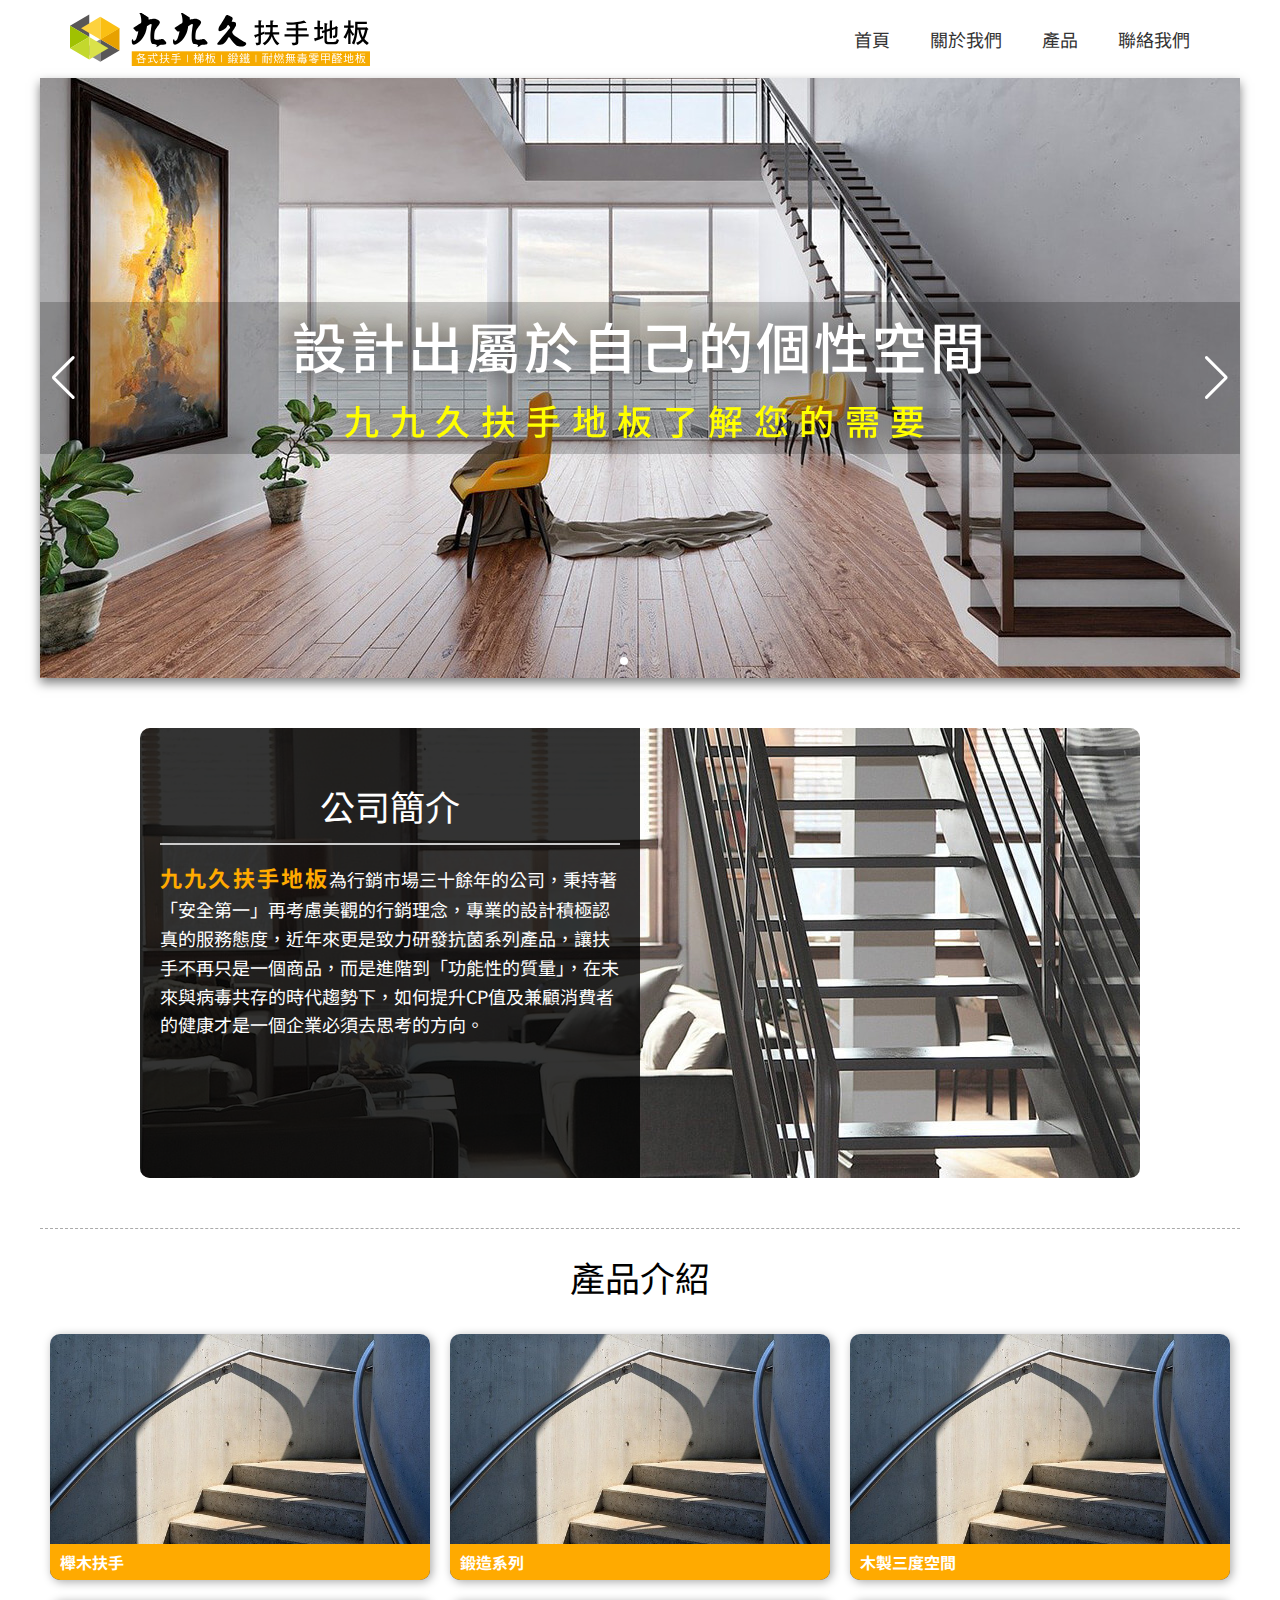
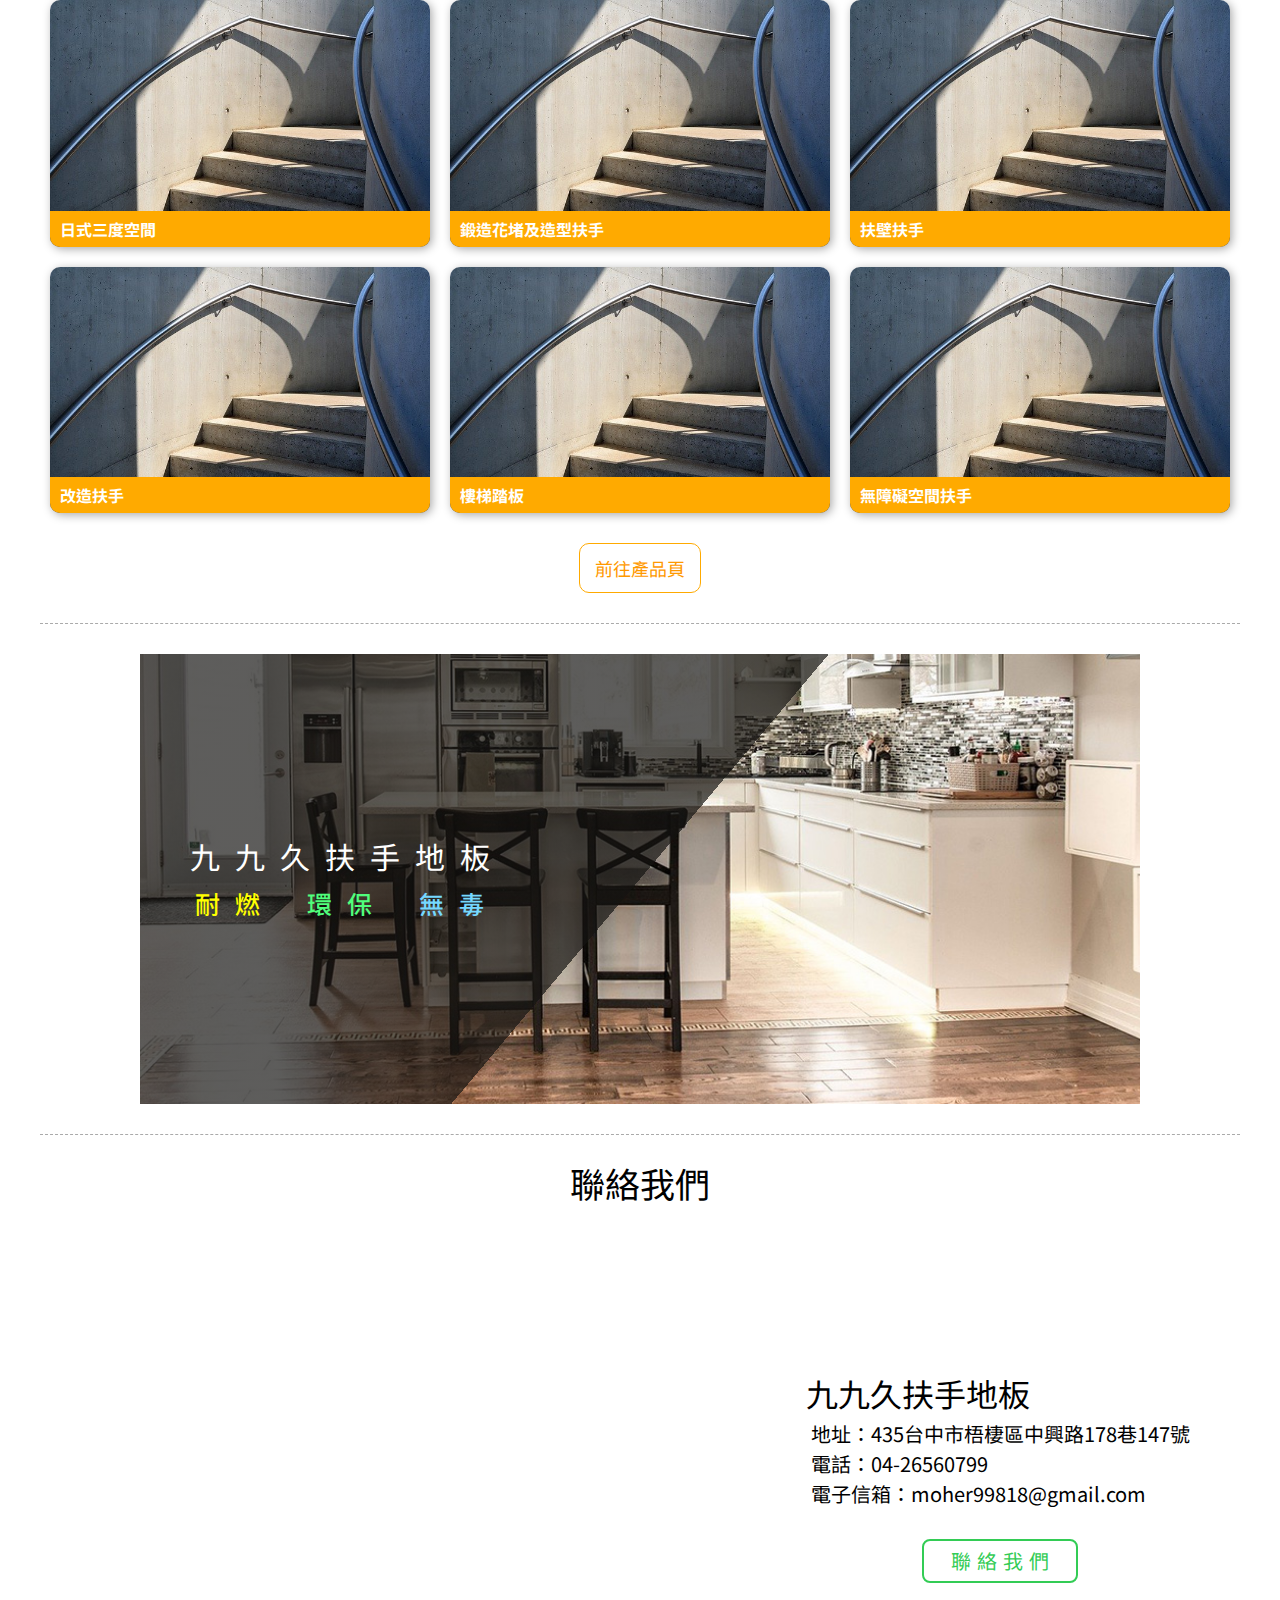
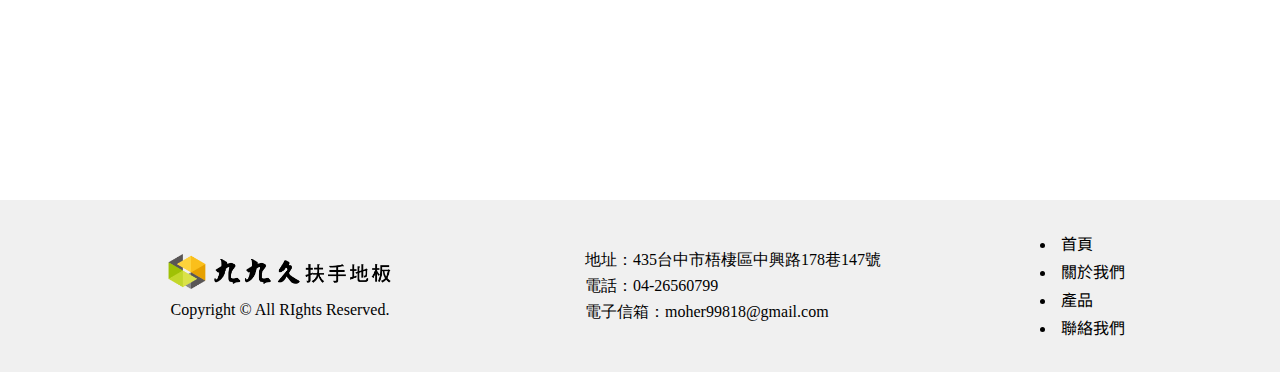
<file: index.html>
<!DOCTYPE html>
<html lang="en">

<head>
    <meta charset="UTF-8">
    <meta http-equiv="X-UA-Compatible" content="IE=edge">
    <!-- ---------------------------------- -->
    <link rel="shortcut icon" href="images/svg-short icon.svg">
    <meta name="description" content="九九久扶手地板為行銷市場三十餘年的公司，秉持著「安全第一」再考慮美觀的行銷理念，專業的設計積極認真的服務態度，近年來更是致力研發抗菌系列產品，讓扶手不再只是一個商品，而是進階到「功能性的質量」，在未來與病毒共存的時代趨勢下，如何提升CP值及兼顧消費者的健康才是一個企業必須去思考的方向。" >
    <meta name="keywords" content="九九久扶手地板, 扶手, 梯板, 鍛鐵" >
    <meta name="author" content="九九久扶手地板｜扶手｜梯板｜鍛鐵<">
    <meta property="og:title" content="九九久扶手地板 ｜梯板｜鍛鐵｜耐燃無毒零甲醛地板" >
    <meta property="og:description" content="九九久扶手地板為行銷市場三十餘年的公司，秉持著「安全第一」再考慮美觀的行銷理念，專業的設計積極認真的服務態度，近年來更是致力研發抗菌系列產品，讓扶手不再只是一個商品，而是進階到「功能性的質量」，在未來與病毒共存的時代趨勢下，如何提升CP值及兼顧消費者的健康才是一個企業必須去思考的方向。">
    <meta property="og:type" content="website" >
    <!-- <meta property="og:url" content="" > 網站的網址 -->
    <meta property="og:image" content="images/og-img.jpg" >
    <!-- ---------------------------------- -->
    <meta name="viewport" content="width=device-width, initial-scale=1.0">
    <title>九九久扶手地板｜扶手｜梯板｜鍛鐵</title>
    <style>@import url('https://fonts.googleapis.com/css2?family=Noto+Sans+TC:wght@100;300;400;500;700;900&display=swap');</style>
    <link rel="stylesheet" href="css/swiper-bundle.css">
    <link rel="stylesheet" href="css/style.css">
</head>

<body>
    <div class="container">
        <!-- -----------header↓-------------------------- -->
        <header>
            <h1><a href="index.html">九九久扶手地板</a></h1>
            <ul class="menu">
                <li><a href="index.html">首頁</a></li>
                <li><a href="about.html">關於我們</a></li>
                <li><a href="product01.html">產品</a></li>
                <li><a href="contact.html">聯絡我們</a></li>
            </ul>
        </header>
        <!-- -----------.banner↓-------------------------- -->
        <div class="banner">
            <!-- Slider main container -->
            <div class="swiper">
                <div class="swiper-title">
                    <h3>設計出屬於自己的個性空間<br><span>九九久扶手地板了解您的需要</span></h3>
                </div>
                <!-- Additional required wrapper -->
                <div class="swiper-wrapper">
                    <!-- Slides -->
                    <div class="swiper-slide">
                        <img src="images/banner01.jpg" alt="九九久扶手">    
                    </div>
                    <div class="swiper-slide">
                        <img src="images/banner02.jpg" alt="九九久扶手">    
                    </div>
                    <div class="swiper-slide">
                        <img src="images/banner03.jpg" alt="九九久扶手">    
                    </div>
                </div>
                <!-- If we need pagination -->
                <div class="swiper-pagination"></div>

                <!-- If we need navigation buttons -->
                <div class="swiper-button-prev"></div>
                <div class="swiper-button-next"></div>
            </div>

            <!-- <img src="images/demo banner01.jpg" alt="九九久扶手"> -->
        </div>
        <!-- -----------.about↓-------------------------- -->
        <div class="about">
            <div class="about-info">
                <img src="images/about1000x450.jpg" alt="">
                <div class="about-text">
                    <h2>公司簡介</h2>
                    <p><span>九九久扶手地板</span>為行銷市場三十餘年的公司，秉持著「安全第一」再考慮美觀的行銷理念，專業的設計積極認真的服務態度，近年來更是致力研發抗菌系列產品，讓扶手不再只是一個商品，而是進階到「功能性的質量」，在未來與病毒共存的時代趨勢下，如何提升CP值及兼顧消費者的健康才是一個企業必須去思考的方向。
                    </p>
                </div>
            </div>
        </div>
        <!-- -----------.product↓-------------------------- -->
        <div class="product">
            <h2>產品介紹</h2>
            
            <div class="product-item">
                <ul>
                    <li>
                        <a href="product01.html">
                            <img src="images/demo pic01.jpg" alt="">
                        </a>
                        <h4>櫸木扶手</h4>
                    </li>
                    <li>
                        <a href="product02.html">
                            <img src="images/demo pic01.jpg" alt="">
                        </a>
                        <h4>鍛造系列</h4>
                    </li>
                    <li>
                        <a href="product03.html">
                            <img src="images/demo pic01.jpg" alt="">
                        </a>
                        <h4>木製三度空間</h4>
                    </li>
                    <li>
                        <a href="product04.html">
                            <img src="images/demo pic01.jpg" alt="">
                        </a>
                        <h4>日式三度空間</h4>
                    </li>
                    <li>
                        <a href="product05.html">
                            <img src="images/demo pic01.jpg" alt="">
                        </a>
                        <h4>鍛造花堵及造型扶手</h4>
                    </li>
                    <li>
                        <a href="product06.html">
                            <img src="images/demo pic01.jpg" alt="">
                        </a>
                        <h4>扶壁扶手</h4>
                    </li>
                    <li>
                        <a href="product07.html">
                            <img src="images/demo pic01.jpg" alt="">
                        </a>
                        <h4>改造扶手</h4>
                    </li>
                    <li>
                        <a href="product08.html">
                            <img src="images/demo pic01.jpg" alt="">
                        </a>
                        <h4>樓梯踏板</h4>
                    </li>
                    <li>
                        <a href="product09.html">
                            <img src="images/demo pic01.jpg" alt="">
                        </a>
                        <h4>無障礙空間扶手</h4>
                    </li>
                </ul>
                <a href="product01.html" class="productBtn">前往產品頁</a>
            </div>
        </div>
        <!-- -----------.middle-banner↓------------------------ -->
        <div class="middle-banner" onclick="window.location='product01.html'">
            <h3>
                九九久扶手地板<br>
                <span class="c1">耐燃</span>
                <span class="c2">環保</span>
                <span class="c3">無毒</span>
            </h3>
        </div>
        <!-- -----------.contact↓------------------------ -->
        <div class="contact">
            <h2>聯絡我們</h2>
            <div class="contact-info">
                <iframe
                    src="https://www.google.com/maps/embed?pb=!1m14!1m8!1m3!1d14550.255468644495!2d120.5352073!3d24.2570282!3m2!1i1024!2i768!4f13.1!3m3!1m2!1s0x0%3A0xf254bf5e56f70747!2z5Lmd5Lmd5LmF5om25omL5Zyw5p2_!5e0!3m2!1szh-TW!2stw!4v1645671958781!5m2!1szh-TW!2stw"
                    style="border:0;" allowfullscreen="" loading="lazy"></iframe>

                <div class="text">
                    <h3>九九久扶手地板</h3>
                    <p>地址：435台中市梧棲區中興路178巷147號</p>
                    <p>電話：04-26560799</p>
                    <p>電子信箱：moher99818@gmail.com </p>
                    <a href="contact.html">聯絡我們</a>
                </div>
            </div>
        </div>
    </div>
    <!-- -----------.footer↓------------------------ -->
    <div class="footer">
        <!-- <p>&copy 2022 九九久扶手地板</p> -->
        <div class="wrap">
            <ul>
                <li><a href="index.html"><img src="images/footer-logo.png" alt=""></a></li>
                <li>Copyright © All RIghts Reserved.</li>
            </ul>
            <ul>
                <li>地址：435台中市梧棲區中興路178巷147號</li>
                <li>電話：04-26560799</li>
                <li>電子信箱：moher99818@gmail.com</li>
            </ul>
            <ul>
                <li><a href="index.html">首頁</a></li>
                <li><a href="about.html">關於我們</a></li>
                <li><a href="product01.html">產品</a></li>
                <li><a href="contact.html">聯絡我們</a></li>
            </ul>
        </div>
        
    </div>

    <!-- -----------js↓------------------------ -->
    <script src="js/jquery-3.6.0.min.js"></script>
    <script src="js/swiper-bundle.min.js"></script>
    <script src="js/all.js"></script>
</body>

</html>
</file>
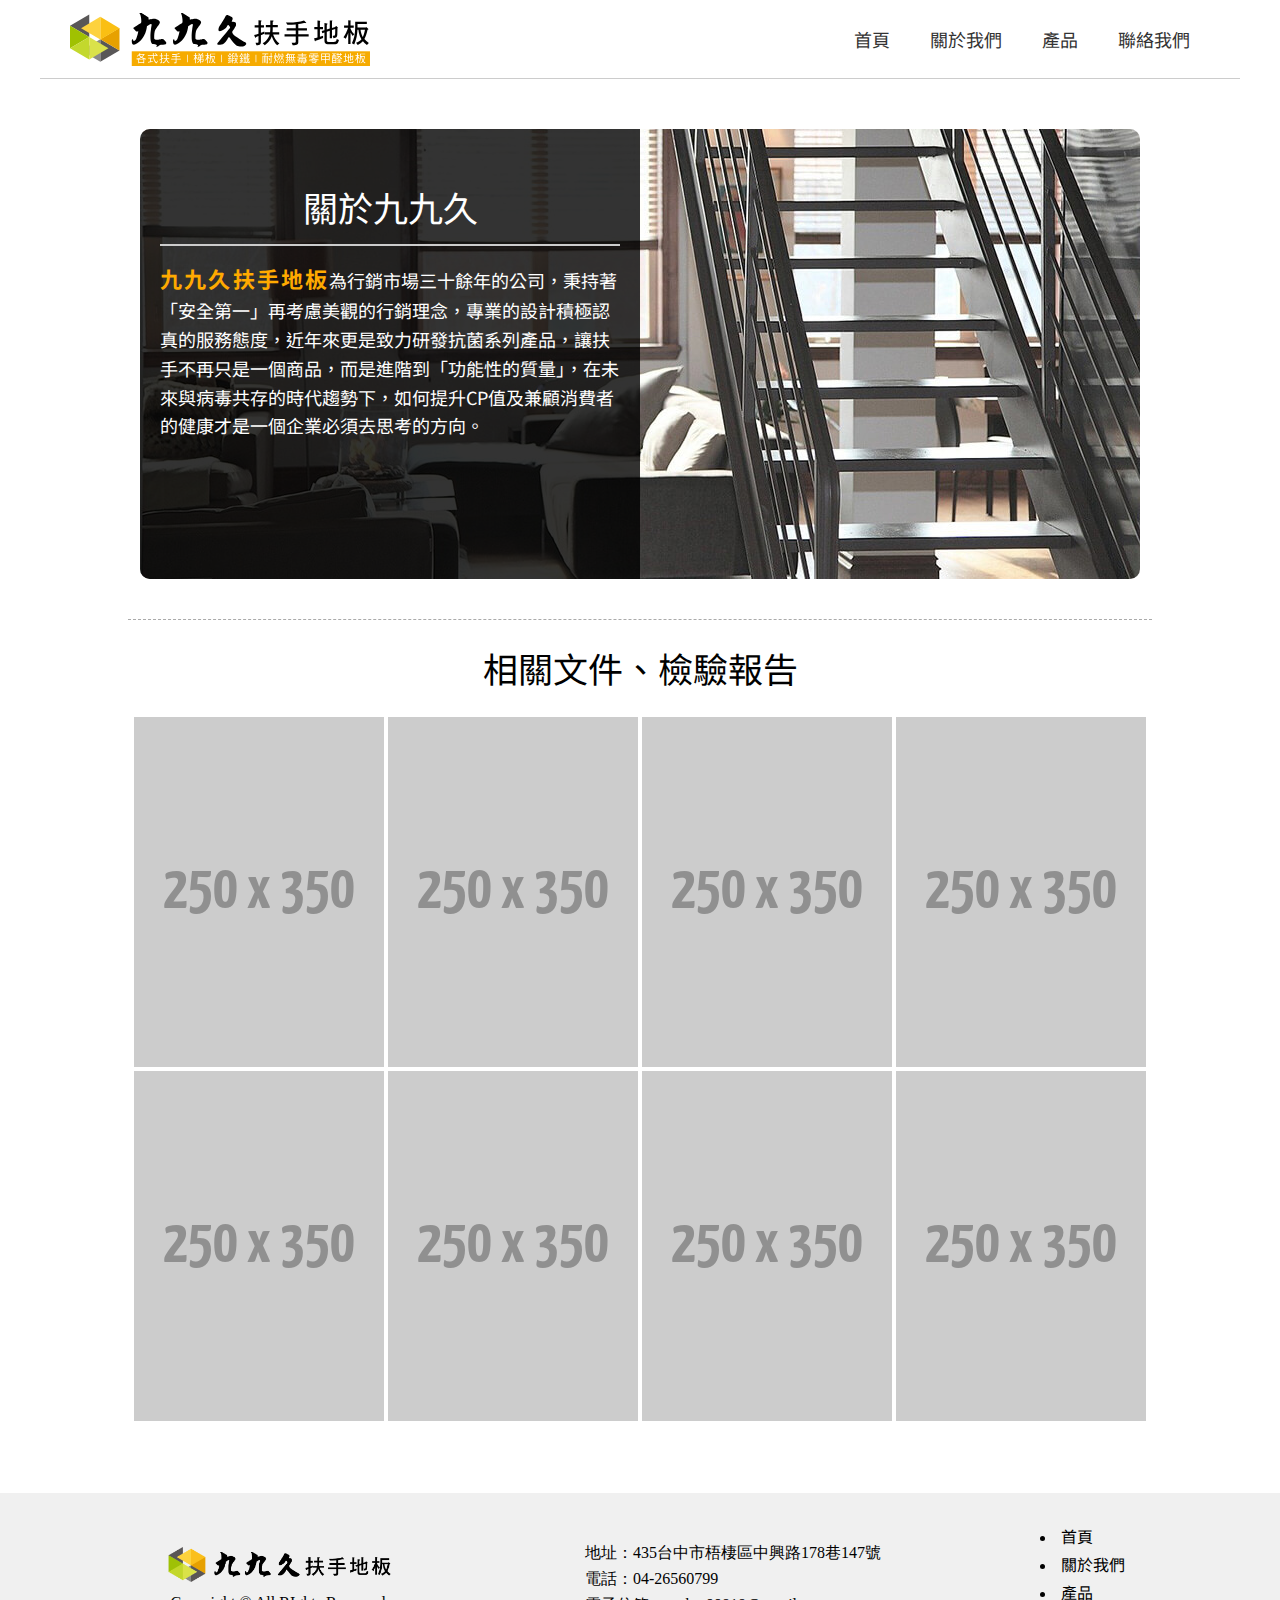
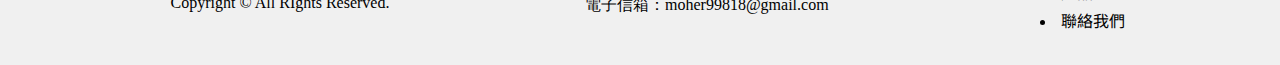
<file: about.html>
<!DOCTYPE html>
<html lang="en">

<head>
    <meta charset="UTF-8">
    <meta http-equiv="X-UA-Compatible" content="IE=edge">
    <!-- ---------------------------------- -->
    <link rel="shortcut icon" href="images/svg-short icon.svg">
    <meta name="description"
        content="九九久扶手地板為行銷市場三十餘年的公司，秉持著「安全第一」再考慮美觀的行銷理念，專業的設計積極認真的服務態度，近年來更是致力研發抗菌系列產品，讓扶手不再只是一個商品，而是進階到「功能性的質量」，在未來與病毒共存的時代趨勢下，如何提升CP值及兼顧消費者的健康才是一個企業必須去思考的方向。">
    <meta name="keywords" content="九九久扶手地板, 扶手, 梯板, 鍛鐵">
    <meta name="author" content="九九久扶手地板｜扶手｜梯板｜鍛鐵<">
    <meta property="og:title" content="九九久扶手地板 ｜梯板｜鍛鐵｜耐燃無毒零甲醛地板">
    <meta property="og:description"
        content="九九久扶手地板為行銷市場三十餘年的公司，秉持著「安全第一」再考慮美觀的行銷理念，專業的設計積極認真的服務態度，近年來更是致力研發抗菌系列產品，讓扶手不再只是一個商品，而是進階到「功能性的質量」，在未來與病毒共存的時代趨勢下，如何提升CP值及兼顧消費者的健康才是一個企業必須去思考的方向。">
    <meta property="og:type" content="website">
    <!-- <meta property="og:url" content="" > 網站的網址 -->
    <meta property="og:image" content="images/og-img.jpg">
    <!-- ---------------------------------- -->
    <meta name="viewport" content="width=device-width, initial-scale=1.0">
    <title>關於我們</title>
    <style>
        @import url('https://fonts.googleapis.com/css2?family=Noto+Sans+TC:wght@100;300;400;500;700;900&display=swap');
    </style>
    <link rel="stylesheet" href="css/swiper-bundle.css">
    <link rel="stylesheet" href="css/style.css">
</head>

<body>
    <div class="container">
        <!-- -----------header↓-------------------------- -->
        <header class="about-header">
            <h1><a href="index.html">九九久扶手地板</a></h1>
            <ul class="menu">
                <li><a href="index.html">首頁</a></li>
                <li><a href="about.html">關於我們</a></li>
                <li><a href="product01.html">產品</a></li>
                <li><a href="contact.html">聯絡我們</a></li>
            </ul>
        </header>
        <!-- -----------.about↓-------------------------- -->
        <div class="about about-banner">
            <div class="about-info">
                <img src="images/about1000x450.jpg" alt="">
                <div class="about-text">
                    <h2>關於九九久</h2>
                    <p><span>九九久扶手地板</span>為行銷市場三十餘年的公司，秉持著「安全第一」再考慮美觀的行銷理念，專業的設計積極認真的服務態度，近年來更是致力研發抗菌系列產品，讓扶手不再只是一個商品，而是進階到「功能性的質量」，在未來與病毒共存的時代趨勢下，如何提升CP值及兼顧消費者的健康才是一個企業必須去思考的方向。
                    </p>
                </div>
            </div>
        </div>
        <!-- -----------.paper↓-------------------------- -->
        <div class="paper">
            <h2>相關文件、檢驗報告</h2>
            <div class="pic">
                <img src="images/250x350.png" alt="">
                <img src="images/250x350.png" alt="">
                <img src="images/250x350.png" alt="">
                <img src="images/250x350.png" alt="">
                <img src="images/250x350.png" alt="">
                <img src="images/250x350.png" alt="">
                <img src="images/250x350.png" alt="">
                <img src="images/250x350.png" alt="">
                
            </div>
        </div>
    </div>


    <!-- -----------.footer↓------------------------ -->
    <div class="footer">
        <!-- <p>&copy 2022 九九久扶手地板</p> -->
        <div class="wrap">
            <ul>
                <li><a href="index.html"><img src="images/footer-logo.png" alt=""></a></li>
                <li>Copyright © All RIghts Reserved.</li>
            </ul>
            <ul>
                <li>地址：435台中市梧棲區中興路178巷147號</li>
                <li>電話：04-26560799</li>
                <li>電子信箱：moher99818@gmail.com</li>
            </ul>
            <ul>
                <li><a href="index.html">首頁</a></li>
                <li><a href="about.html">關於我們</a></li>
                <li><a href="product01.html">產品</a></li>
                <li><a href="contact.html">聯絡我們</a></li>
            </ul>
        </div>

    </div>

    <!-- -----------js↓------------------------ -->
    <script src="js/jquery-3.6.0.min.js"></script>
    <script src="js/swiper-bundle.min.js"></script>
    <script src="js/all.js"></script>
</body>

</html>
</file>
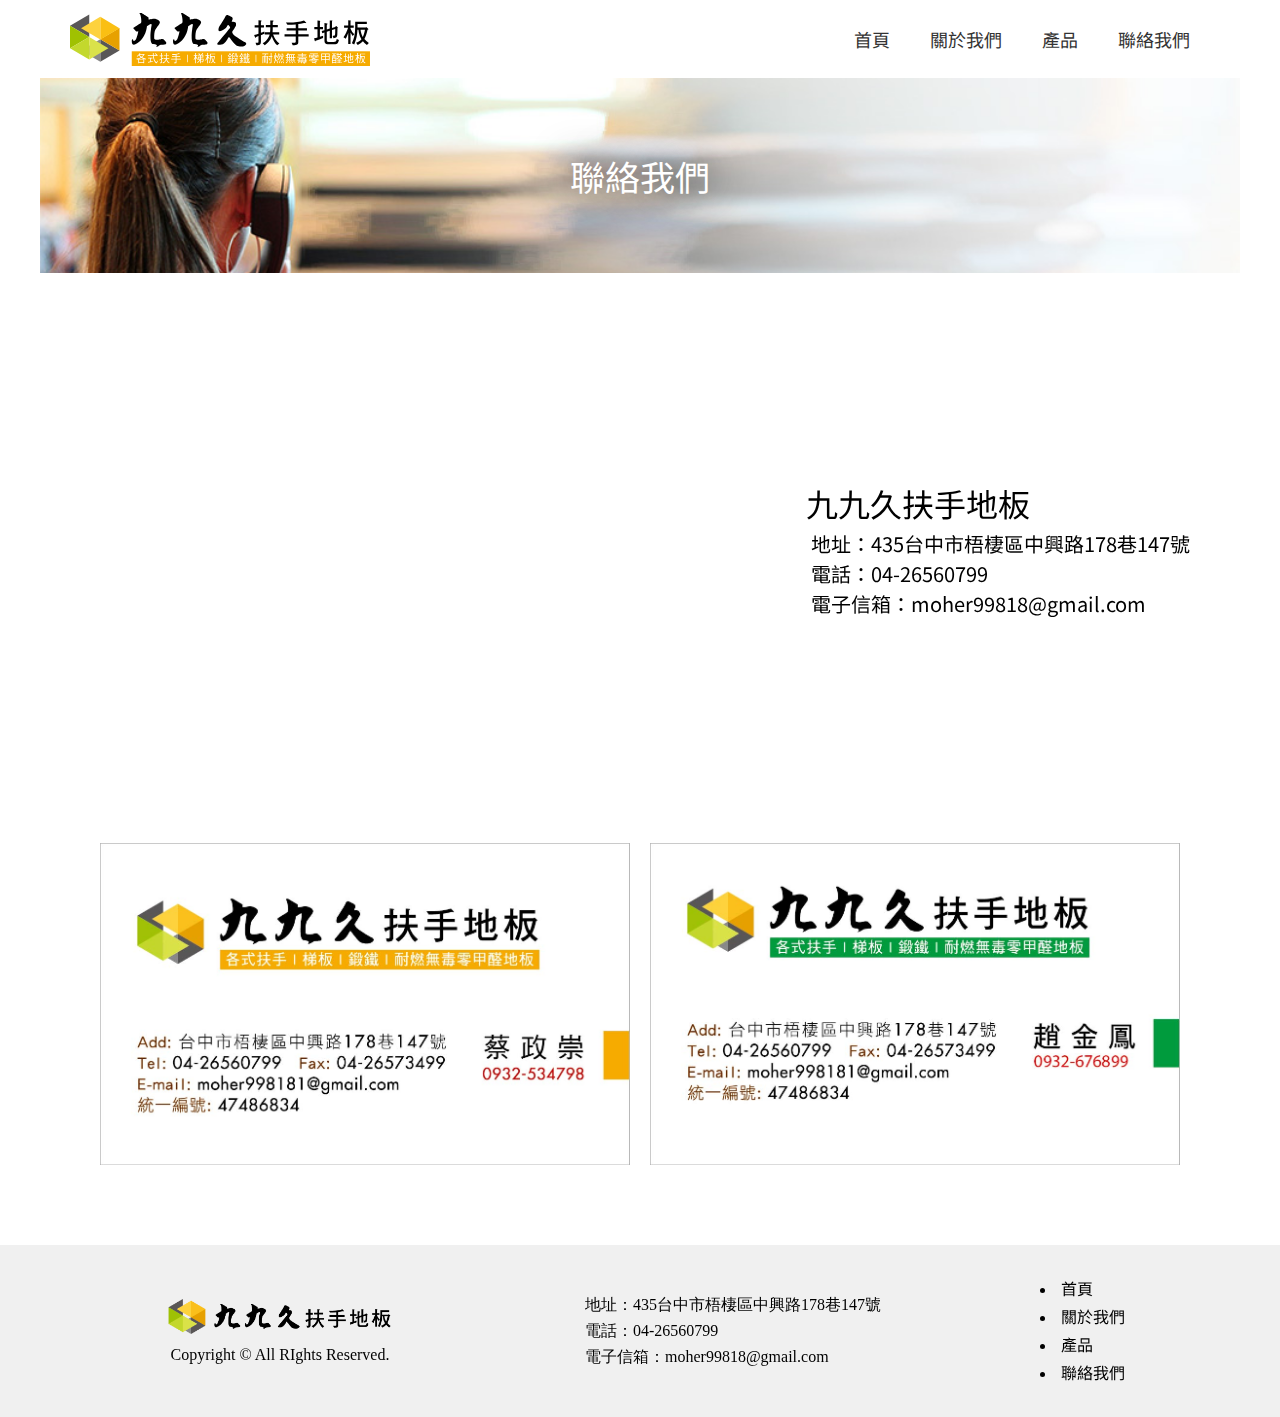
<file: contact.html>
<!DOCTYPE html>
<html lang="en">

<head>
    <meta charset="UTF-8">
    <meta http-equiv="X-UA-Compatible" content="IE=edge">
    <!-- ---------------------------------- -->
    <link rel="shortcut icon" href="images/svg-short icon.svg">
    <meta name="description" content="九九久扶手地板為行銷市場三十餘年的公司，秉持著「安全第一」再考慮美觀的行銷理念，專業的設計積極認真的服務態度，近年來更是致力研發抗菌系列產品，讓扶手不再只是一個商品，而是進階到「功能性的質量」，在未來與病毒共存的時代趨勢下，如何提升CP值及兼顧消費者的健康才是一個企業必須去思考的方向。" >
    <meta name="keywords" content="九九久扶手地板, 扶手, 梯板, 鍛鐵" >
    <meta name="author" content="九九久扶手地板｜扶手｜梯板｜鍛鐵<">
    <meta property="og:title" content="九九久扶手地板 ｜梯板｜鍛鐵｜耐燃無毒零甲醛地板" >
    <meta property="og:description" content="九九久扶手地板為行銷市場三十餘年的公司，秉持著「安全第一」再考慮美觀的行銷理念，專業的設計積極認真的服務態度，近年來更是致力研發抗菌系列產品，讓扶手不再只是一個商品，而是進階到「功能性的質量」，在未來與病毒共存的時代趨勢下，如何提升CP值及兼顧消費者的健康才是一個企業必須去思考的方向。">
    <meta property="og:type" content="website" >
    <!-- <meta property="og:url" content="" > 網站的網址 -->
    <meta property="og:image" content="images/og-img.jpg" >
    <!-- ---------------------------------- -->
    <meta name="viewport" content="width=device-width, initial-scale=1.0">
    <title>聯絡我們</title>
    <style>@import url('https://fonts.googleapis.com/css2?family=Noto+Sans+TC:wght@100;300;400;500;700;900&display=swap');</style>
    <link rel="stylesheet" href="css/swiper-bundle.css">
    <link rel="stylesheet" href="css/style.css">
</head>

<body>
    <div class="container">
        <!-- -----------header↓-------------------------- -->
        <header>
            <h1><a href="index.html">九九久扶手地板</a></h1>
            <ul class="menu">
                <li><a href="index.html">首頁</a></li>
                <li><a href="about.html">關於我們</a></li>
                <li><a href="product01.html">產品</a></li>
                <li><a href="contact.html">聯絡我們</a></li>
            </ul>
        </header>
        
        <!-- -----------.contact↓------------------------ -->
        <div class="contact">
            <!-- <img src="images/contact-banner.jpg" alt=""> -->
            <h2 class="contact-us">聯絡我們</h2>
            <div class="contact-info">
                <iframe
                    src="https://www.google.com/maps/embed?pb=!1m14!1m8!1m3!1d14550.255468644495!2d120.5352073!3d24.2570282!3m2!1i1024!2i768!4f13.1!3m3!1m2!1s0x0%3A0xf254bf5e56f70747!2z5Lmd5Lmd5LmF5om25omL5Zyw5p2_!5e0!3m2!1szh-TW!2stw!4v1645671958781!5m2!1szh-TW!2stw"
                    style="border:0;" allowfullscreen="" loading="lazy"></iframe>

                <div class="text">
                    <h3>九九久扶手地板</h3>
                    <p>地址：435台中市梧棲區中興路178巷147號</p>
                    <p>電話：04-26560799 </p>
                    <p>電子信箱：moher99818@gmail.com </p>
                </div>
            </div>
            <div class="card">
                <img src="images/card01.jpg" alt="">
                <img src="images/card02.jpg" alt="">

            </div>
        </div>
    </div>
    <!-- -----------.footer↓------------------------ -->
    <div class="footer">
        <!-- <p>&copy 2022 九九久扶手地板</p> -->
        <div class="wrap">
            <ul>
                <li><a href="index.html"><img src="images/footer-logo.png" alt=""></a></li>
                <li>Copyright © All RIghts Reserved.</li>
            </ul>
            <ul>
                <li>地址：435台中市梧棲區中興路178巷147號</li>
                <li>電話：04-26560799</li>
                <li>電子信箱：moher99818@gmail.com</li>
            </ul>
            <ul>
                <li><a href="index.html">首頁</a></li>
                <li><a href="about.html">關於我們</a></li>
                <li><a href="product01.html">產品</a></li>
                <li><a href="contact.html">聯絡我們</a></li>
            </ul>
        </div>
        
    </div>

    <!-- -----------js↓------------------------ -->
    <script src="js/jquery-3.6.0.min.js"></script>
    <script src="js/swiper-bundle.min.js"></script>
    <script src="js/all.js"></script>
</body>

</html>
</file>
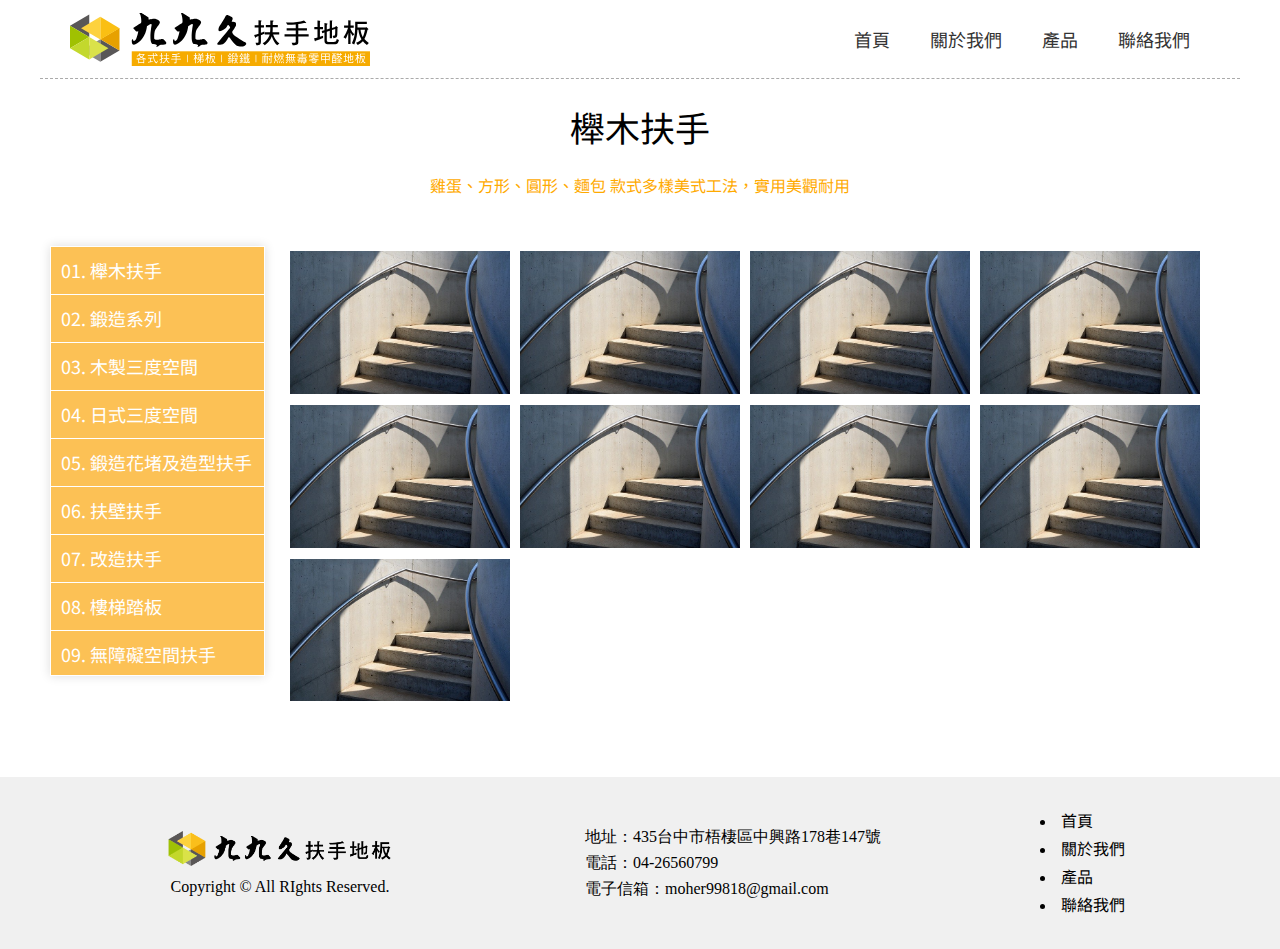
<file: product01.html>
<!DOCTYPE html>
<html lang="en">

<head>
    <meta charset="UTF-8">
    <meta http-equiv="X-UA-Compatible" content="IE=edge">
    <!-- ---------------------------------- -->
    <link rel="shortcut icon" href="images/svg-short icon.svg">
    <meta name="description"
        content="九九久扶手地板為行銷市場三十餘年的公司，秉持著「安全第一」再考慮美觀的行銷理念，專業的設計積極認真的服務態度，近年來更是致力研發抗菌系列產品，讓扶手不再只是一個商品，而是進階到「功能性的質量」，在未來與病毒共存的時代趨勢下，如何提升CP值及兼顧消費者的健康才是一個企業必須去思考的方向。">
    <meta name="keywords" content="九九久扶手地板, 扶手, 梯板, 鍛鐵">
    <meta name="author" content="九九久扶手地板｜扶手｜梯板｜鍛鐵<">
    <meta property="og:title" content="九九久扶手地板 ｜梯板｜鍛鐵｜耐燃無毒零甲醛地板">
    <meta property="og:description"
        content="九九久扶手地板為行銷市場三十餘年的公司，秉持著「安全第一」再考慮美觀的行銷理念，專業的設計積極認真的服務態度，近年來更是致力研發抗菌系列產品，讓扶手不再只是一個商品，而是進階到「功能性的質量」，在未來與病毒共存的時代趨勢下，如何提升CP值及兼顧消費者的健康才是一個企業必須去思考的方向。">
    <meta property="og:type" content="website">
    <!-- <meta property="og:url" content="" > 網站的網址 -->
    <meta property="og:image" content="images/og-img.jpg">
    <!-- ---------------------------------- -->
    <meta name="viewport" content="width=device-width, initial-scale=1.0">
    <title>櫸木扶手系列</title>
    <style>
        @import url('https://fonts.googleapis.com/css2?family=Noto+Sans+TC:wght@100;300;400;500;700;900&display=swap');
    </style>
    <link rel="stylesheet" href="css/lightbox.css">
    <link rel="stylesheet" href="css/swiper-bundle.css">
    <link rel="stylesheet" href="css/style.css">
</head>

<body>
    <div class="container">
        <!-- -----------header↓-------------------------- -->
        <header>
            <h1><a href="index.html">九九久扶手地板</a></h1>
            <ul class="menu">
                <li><a href="index.html">首頁</a></li>
                <li><a href="about.html">關於我們</a></li>
                <li><a href="product01.html">產品</a></li>
                <li><a href="contact.html">聯絡我們</a></li>
            </ul>
        </header>
        <div class="product-title">
            <h2>櫸木扶手</h2>
        <p>雞蛋、方形、圓形、麵包 款式多樣美式工法，實用美觀耐用</p>
        </div>
        <!-- -----------.product-page↓------------------------ -->
        <div class="product-page">
            <!-- -----------.side-menu↓------------------------ -->
            <ul class="side-menu">
                <li><a href="product01.html">01. 櫸木扶手</a></li>
                <li><a href="product02.html">02. 鍛造系列</a></li>
                <li><a href="product03.html">03. 木製三度空間</a></li>
                <li><a href="product04.html">04. 日式三度空間</a></li>
                <li><a href="product05.html">05. 鍛造花堵及造型扶手</a></li>
                <li><a href="product06.html">06. 扶壁扶手</a></li>
                <li><a href="product07.html">07. 改造扶手</a></li>
                <li><a href="product08.html">08. 樓梯踏板</a></li>
                <li><a href="product09.html">09. 無障礙空間扶手</a></li>
            </ul>

            <!-- -----------.mobile-menu↓------------------------ -->
            <form action=""  class="mobile-menu">
                <select onchange="javascript:location.href=this.value;">
                    <option value="product01.html" selected="selected">01. 櫸木扶手</option>
                    <option value="product02.html">02. 鍛造系列</option>
                    <option value="product03.html">03. 木製三度空間</option>
                    <option value="product04.html">04. 日式三度空間</option>
                    <option value="product05.html">05. 鍛造花堵及造型扶手</option>
                    <option value="product06.html">06. 扶壁扶手</option>
                    <option value="product07.html">07. 改造扶手</option>
                    <option value="product08.html">08. 樓梯踏板</option>
                    <option value="product09.html">09. 無障礙空間扶手</option>
                  </select>
            </form>
            <!-- -----------.product-img↓------------------------ -->
            <div class="product-img">
                <a href="images/demo pic01.jpg" data-lightbox="roadtrip">
                    <img src="images/demo pic01.jpg" alt="">
                </a>
                <a href="images/demo pic01.jpg" data-lightbox="roadtrip">
                    <img src="images/demo pic01.jpg" alt="">
                </a>
                <a href="images/demo pic01.jpg" data-lightbox="roadtrip">
                    <img src="images/demo pic01.jpg" alt="">
                </a>
                <a href="images/demo pic01.jpg" data-lightbox="roadtrip">
                    <img src="images/demo pic01.jpg" alt="">
                </a>
                <a href="images/demo pic01.jpg" data-lightbox="roadtrip">
                    <img src="images/demo pic01.jpg" alt="">
                </a>
                <a href="images/demo pic01.jpg" data-lightbox="roadtrip">
                    <img src="images/demo pic01.jpg" alt="">
                </a>
                <a href="images/demo pic01.jpg" data-lightbox="roadtrip">
                    <img src="images/demo pic01.jpg" alt="">
                </a>
                <a href="images/demo pic01.jpg" data-lightbox="roadtrip">
                    <img src="images/demo pic01.jpg" alt="">
                </a>
                <a href="images/demo pic01.jpg" data-lightbox="roadtrip">
                    <img src="images/demo pic01.jpg" alt="">
                </a>
            </div>
        </div>
        <!-- ----------------------------------- -->
    </div>
    <!-- -----------.footer↓------------------------ -->
    <div class="footer">
        <!-- <p>&copy 2022 九九久扶手地板</p> -->
        <div class="wrap">
            <ul>
                <li><a href="index.html"><img src="images/footer-logo.png" alt=""></a></li>
                <li>Copyright © All RIghts Reserved.</li>
            </ul>
            <ul>
                <li>地址：435台中市梧棲區中興路178巷147號</li>
                <li>電話：04-26560799</li>
                <li>電子信箱：moher99818@gmail.com</li>
            </ul>
            <ul>
                <li><a href="index.html">首頁</a></li>
                <li><a href="about.html">關於我們</a></li>
                <li><a href="product01.html">產品</a></li>
                <li><a href="contact.html">聯絡我們</a></li>
            </ul>
        </div>

    </div>

    <!-- -----------js↓------------------------ -->
    <script src="js/jquery-3.6.0.min.js"></script>
    <script src="js/lightbox.min.js"></script>
    <script src="js/swiper-bundle.min.js"></script>
    <script src="js/all.js"></script>
</body>

</html>
</file>
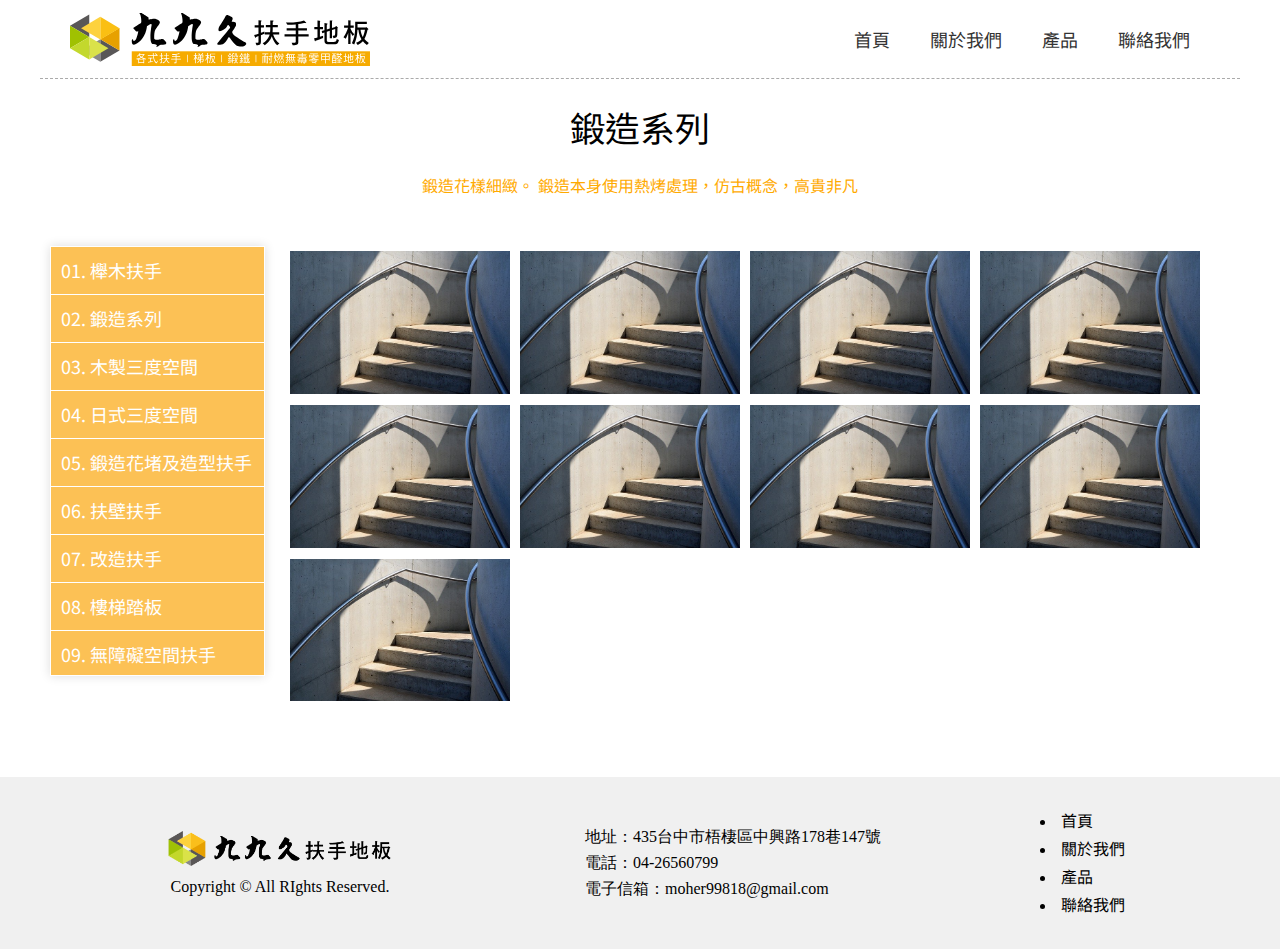
<file: product02.html>
<!DOCTYPE html>
<html lang="en">

<head>
    <meta charset="UTF-8">
    <meta http-equiv="X-UA-Compatible" content="IE=edge">
    <!-- ---------------------------------- -->
    <link rel="shortcut icon" href="images/svg-short icon.svg">
    <meta name="description"
        content="九九久扶手地板為行銷市場三十餘年的公司，秉持著「安全第一」再考慮美觀的行銷理念，專業的設計積極認真的服務態度，近年來更是致力研發抗菌系列產品，讓扶手不再只是一個商品，而是進階到「功能性的質量」，在未來與病毒共存的時代趨勢下，如何提升CP值及兼顧消費者的健康才是一個企業必須去思考的方向。">
    <meta name="keywords" content="九九久扶手地板, 扶手, 梯板, 鍛鐵">
    <meta name="author" content="九九久扶手地板｜扶手｜梯板｜鍛鐵<">
    <meta property="og:title" content="九九久扶手地板 ｜梯板｜鍛鐵｜耐燃無毒零甲醛地板">
    <meta property="og:description"
        content="九九久扶手地板為行銷市場三十餘年的公司，秉持著「安全第一」再考慮美觀的行銷理念，專業的設計積極認真的服務態度，近年來更是致力研發抗菌系列產品，讓扶手不再只是一個商品，而是進階到「功能性的質量」，在未來與病毒共存的時代趨勢下，如何提升CP值及兼顧消費者的健康才是一個企業必須去思考的方向。">
    <meta property="og:type" content="website">
    <!-- <meta property="og:url" content="" > 網站的網址 -->
    <meta property="og:image" content="images/og-img.jpg">
    <!-- ---------------------------------- -->
    <meta name="viewport" content="width=device-width, initial-scale=1.0">
    <title>鍛造系列</title>
    <style>
        @import url('https://fonts.googleapis.com/css2?family=Noto+Sans+TC:wght@100;300;400;500;700;900&display=swap');
    </style>
    <link rel="stylesheet" href="css/lightbox.css">
    <link rel="stylesheet" href="css/swiper-bundle.css">
    <link rel="stylesheet" href="css/style.css">
</head>

<body>
    <div class="container">
        <!-- -----------header↓-------------------------- -->
        <header>
            <h1><a href="index.html">九九久扶手地板</a></h1>
            <ul class="menu">
                <li><a href="index.html">首頁</a></li>
                <li><a href="about.html">關於我們</a></li>
                <li><a href="product01.html">產品</a></li>
                <li><a href="contact.html">聯絡我們</a></li>
            </ul>
        </header>
        <div class="product-title">
            <h2>鍛造系列</h2>
        <p>鍛造花樣細緻。 鍛造本身使用熱烤處理，仿古概念，高貴非凡</p>
        </div>
        <!-- -----------.product-page↓------------------------ -->
        <div class="product-page">
            <!-- -----------.side-menu↓------------------------ -->
            <ul class="side-menu">
                <li><a href="product01.html">01. 櫸木扶手</a></li>
                <li><a href="product02.html">02. 鍛造系列</a></li>
                <li><a href="product03.html">03. 木製三度空間</a></li>
                <li><a href="product04.html">04. 日式三度空間</a></li>
                <li><a href="product05.html">05. 鍛造花堵及造型扶手</a></li>
                <li><a href="product06.html">06. 扶壁扶手</a></li>
                <li><a href="product07.html">07. 改造扶手</a></li>
                <li><a href="product08.html">08. 樓梯踏板</a></li>
                <li><a href="product09.html">09. 無障礙空間扶手</a></li>
            </ul>

            <!-- -----------.mobile-menu↓------------------------ -->
            <form action=""  class="mobile-menu">
                <select onchange="javascript:location.href=this.value;">
                    <option value="product01.html">01. 櫸木扶手</option>
                    <option value="product02.html" selected="selected">02. 鍛造系列</option>
                    <option value="product03.html">03. 木製三度空間</option>
                    <option value="product04.html">04. 日式三度空間</option>
                    <option value="product05.html">05. 鍛造花堵及造型扶手</option>
                    <option value="product06.html">06. 扶壁扶手</option>
                    <option value="product07.html">07. 改造扶手</option>
                    <option value="product08.html">08. 樓梯踏板</option>
                    <option value="product09.html">09. 無障礙空間扶手</option>
                  </select>
            </form>
            <!-- -----------.product-img↓------------------------ -->
            <div class="product-img">
                <a href="images/demo pic01.jpg" data-lightbox="roadtrip">
                    <img src="images/demo pic01.jpg" alt="">
                </a>
                <a href="images/demo pic01.jpg" data-lightbox="roadtrip">
                    <img src="images/demo pic01.jpg" alt="">
                </a>
                <a href="images/demo pic01.jpg" data-lightbox="roadtrip">
                    <img src="images/demo pic01.jpg" alt="">
                </a>
                <a href="images/demo pic01.jpg" data-lightbox="roadtrip">
                    <img src="images/demo pic01.jpg" alt="">
                </a>
                <a href="images/demo pic01.jpg" data-lightbox="roadtrip">
                    <img src="images/demo pic01.jpg" alt="">
                </a>
                <a href="images/demo pic01.jpg" data-lightbox="roadtrip">
                    <img src="images/demo pic01.jpg" alt="">
                </a>
                <a href="images/demo pic01.jpg" data-lightbox="roadtrip">
                    <img src="images/demo pic01.jpg" alt="">
                </a>
                <a href="images/demo pic01.jpg" data-lightbox="roadtrip">
                    <img src="images/demo pic01.jpg" alt="">
                </a>
                <a href="images/demo pic01.jpg" data-lightbox="roadtrip">
                    <img src="images/demo pic01.jpg" alt="">
                </a>
            </div>
        </div>
        <!-- ----------------------------------- -->
    </div>
    <!-- -----------.footer↓------------------------ -->
    <div class="footer">
        <!-- <p>&copy 2022 九九久扶手地板</p> -->
        <div class="wrap">
            <ul>
                <li><a href="index.html"><img src="images/footer-logo.png" alt=""></a></li>
                <li>Copyright © All RIghts Reserved.</li>
            </ul>
            <ul>
                <li>地址：435台中市梧棲區中興路178巷147號</li>
                <li>電話：04-26560799</li>
                <li>電子信箱：moher99818@gmail.com</li>
            </ul>
            <ul>
                <li><a href="index.html">首頁</a></li>
                <li><a href="about.html">關於我們</a></li>
                <li><a href="product01.html">產品</a></li>
                <li><a href="contact.html">聯絡我們</a></li>
            </ul>
        </div>

    </div>

    <!-- -----------js↓------------------------ -->
    <script src="js/jquery-3.6.0.min.js"></script>
    <script src="js/lightbox.min.js"></script>
    <script src="js/swiper-bundle.min.js"></script>
    <script src="js/all.js"></script>
</body>

</html>
</file>
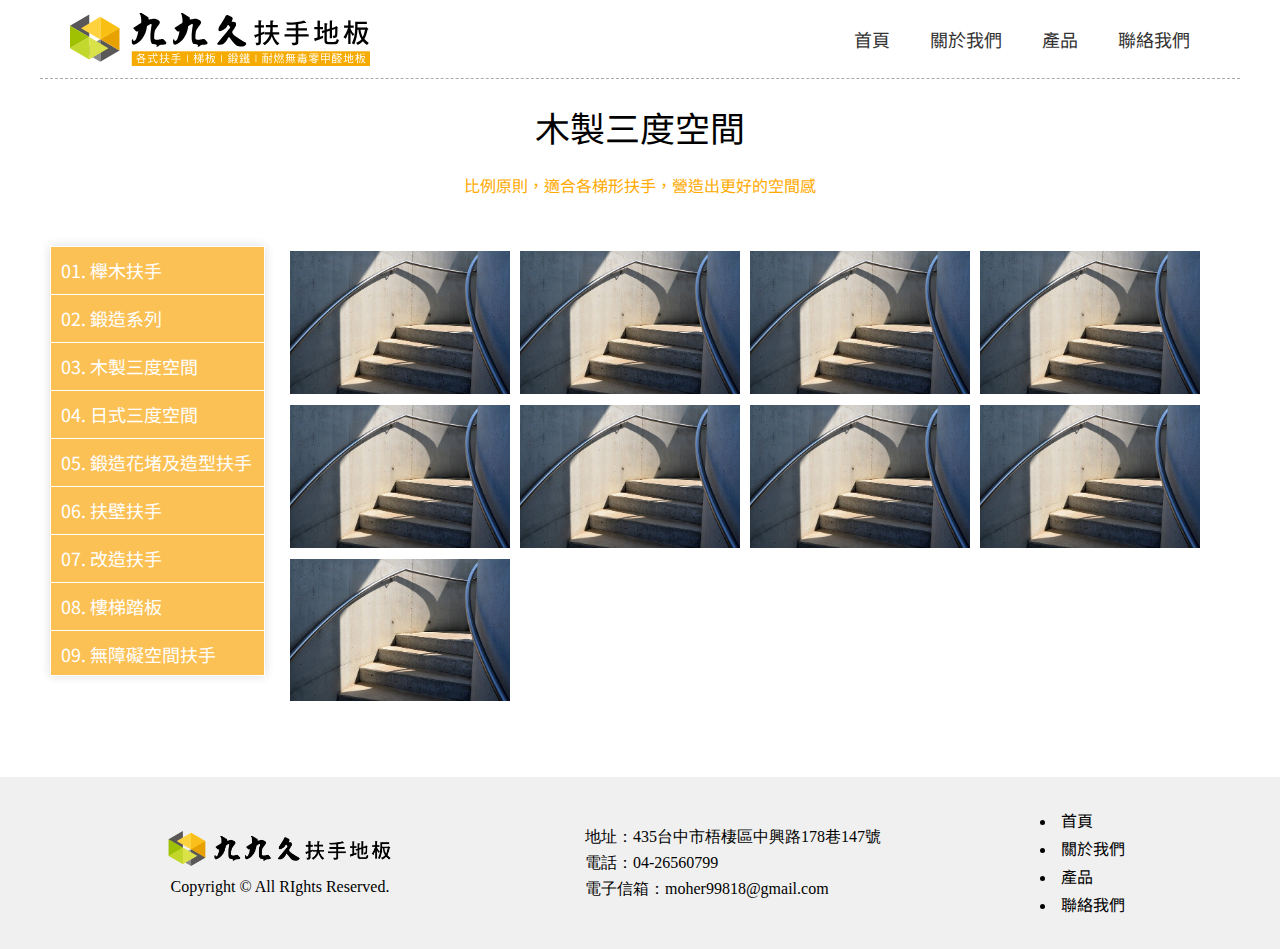
<file: product03.html>
<!DOCTYPE html>
<html lang="en">

<head>
    <meta charset="UTF-8">
    <meta http-equiv="X-UA-Compatible" content="IE=edge">
    <!-- ---------------------------------- -->
    <link rel="shortcut icon" href="images/svg-short icon.svg">
    <meta name="description"
        content="九九久扶手地板為行銷市場三十餘年的公司，秉持著「安全第一」再考慮美觀的行銷理念，專業的設計積極認真的服務態度，近年來更是致力研發抗菌系列產品，讓扶手不再只是一個商品，而是進階到「功能性的質量」，在未來與病毒共存的時代趨勢下，如何提升CP值及兼顧消費者的健康才是一個企業必須去思考的方向。">
    <meta name="keywords" content="九九久扶手地板, 扶手, 梯板, 鍛鐵">
    <meta name="author" content="九九久扶手地板｜扶手｜梯板｜鍛鐵<">
    <meta property="og:title" content="九九久扶手地板 ｜梯板｜鍛鐵｜耐燃無毒零甲醛地板">
    <meta property="og:description"
        content="九九久扶手地板為行銷市場三十餘年的公司，秉持著「安全第一」再考慮美觀的行銷理念，專業的設計積極認真的服務態度，近年來更是致力研發抗菌系列產品，讓扶手不再只是一個商品，而是進階到「功能性的質量」，在未來與病毒共存的時代趨勢下，如何提升CP值及兼顧消費者的健康才是一個企業必須去思考的方向。">
    <meta property="og:type" content="website">
    <!-- <meta property="og:url" content="" > 網站的網址 -->
    <meta property="og:image" content="images/og-img.jpg">
    <!-- ---------------------------------- -->
    <meta name="viewport" content="width=device-width, initial-scale=1.0">
    <title>木製三度空間</title>
    <style>
        @import url('https://fonts.googleapis.com/css2?family=Noto+Sans+TC:wght@100;300;400;500;700;900&display=swap');
    </style>
    <link rel="stylesheet" href="css/lightbox.css">
    <link rel="stylesheet" href="css/swiper-bundle.css">
    <link rel="stylesheet" href="css/style.css">
</head>

<body>
    <div class="container">
        <!-- -----------header↓-------------------------- -->
        <header>
            <h1><a href="index.html">九九久扶手地板</a></h1>
            <ul class="menu">
                <li><a href="index.html">首頁</a></li>
                <li><a href="about.html">關於我們</a></li>
                <li><a href="product01.html">產品</a></li>
                <li><a href="contact.html">聯絡我們</a></li>
            </ul>
        </header>
        <div class="product-title">
            <h2>木製三度空間</h2>
        <p>比例原則，適合各梯形扶手，營造出更好的空間感</p>
        </div>
        <!-- -----------.product-page↓------------------------ -->
        <div class="product-page">
            <!-- -----------.side-menu↓------------------------ -->
            <ul class="side-menu">
                <li><a href="product01.html">01. 櫸木扶手</a></li>
                <li><a href="product02.html">02. 鍛造系列</a></li>
                <li><a href="product03.html">03. 木製三度空間</a></li>
                <li><a href="product04.html">04. 日式三度空間</a></li>
                <li><a href="product05.html">05. 鍛造花堵及造型扶手</a></li>
                <li><a href="product06.html">06. 扶壁扶手</a></li>
                <li><a href="product07.html">07. 改造扶手</a></li>
                <li><a href="product08.html">08. 樓梯踏板</a></li>
                <li><a href="product09.html">09. 無障礙空間扶手</a></li>
            </ul>

            <!-- -----------.mobile-menu↓------------------------ -->
            <form action=""  class="mobile-menu">
                <select onchange="javascript:location.href=this.value;">
                    <option value="product01.html">01. 櫸木扶手</option>
                    <option value="product02.html">02. 鍛造系列</option>
                    <option value="product03.html" selected="selected">03. 木製三度空間</option>
                    <option value="product04.html">04. 日式三度空間</option>
                    <option value="product05.html">05. 鍛造花堵及造型扶手</option>
                    <option value="product06.html">06. 扶壁扶手</option>
                    <option value="product07.html">07. 改造扶手</option>
                    <option value="product08.html">08. 樓梯踏板</option>
                    <option value="product09.html">09. 無障礙空間扶手</option>
                  </select>
            </form>
            <!-- -----------.product-img↓------------------------ -->
            <div class="product-img">
                <a href="images/demo pic01.jpg" data-lightbox="roadtrip">
                    <img src="images/demo pic01.jpg" alt="">
                </a>
                <a href="images/demo pic01.jpg" data-lightbox="roadtrip">
                    <img src="images/demo pic01.jpg" alt="">
                </a>
                <a href="images/demo pic01.jpg" data-lightbox="roadtrip">
                    <img src="images/demo pic01.jpg" alt="">
                </a>
                <a href="images/demo pic01.jpg" data-lightbox="roadtrip">
                    <img src="images/demo pic01.jpg" alt="">
                </a>
                <a href="images/demo pic01.jpg" data-lightbox="roadtrip">
                    <img src="images/demo pic01.jpg" alt="">
                </a>
                <a href="images/demo pic01.jpg" data-lightbox="roadtrip">
                    <img src="images/demo pic01.jpg" alt="">
                </a>
                <a href="images/demo pic01.jpg" data-lightbox="roadtrip">
                    <img src="images/demo pic01.jpg" alt="">
                </a>
                <a href="images/demo pic01.jpg" data-lightbox="roadtrip">
                    <img src="images/demo pic01.jpg" alt="">
                </a>
                <a href="images/demo pic01.jpg" data-lightbox="roadtrip">
                    <img src="images/demo pic01.jpg" alt="">
                </a>
            </div>
        </div>
        <!-- ----------------------------------- -->
    </div>
    <!-- -----------.footer↓------------------------ -->
    <div class="footer">
        <!-- <p>&copy 2022 九九久扶手地板</p> -->
        <div class="wrap">
            <ul>
                <li><a href="index.html"><img src="images/footer-logo.png" alt=""></a></li>
                <li>Copyright © All RIghts Reserved.</li>
            </ul>
            <ul>
                <li>地址：435台中市梧棲區中興路178巷147號</li>
                <li>電話：04-26560799</li>
                <li>電子信箱：moher99818@gmail.com</li>
            </ul>
            <ul>
                <li><a href="index.html">首頁</a></li>
                <li><a href="about.html">關於我們</a></li>
                <li><a href="product01.html">產品</a></li>
                <li><a href="contact.html">聯絡我們</a></li>
            </ul>
        </div>

    </div>

    <!-- -----------js↓------------------------ -->
    <script src="js/jquery-3.6.0.min.js"></script>
    <script src="js/lightbox.min.js"></script>
    <script src="js/swiper-bundle.min.js"></script>
    <script src="js/all.js"></script>
</body>

</html>
</file>
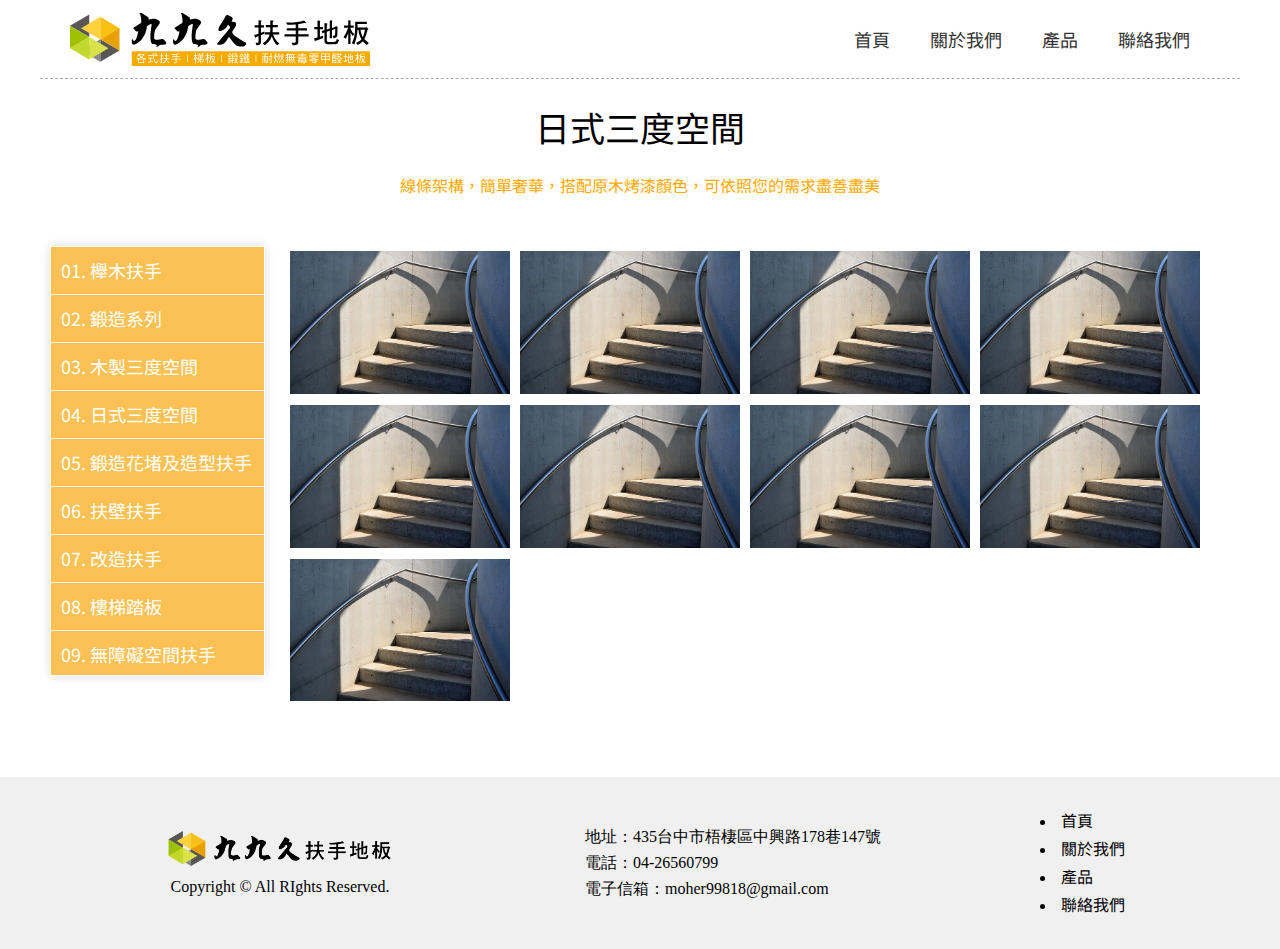
<file: product04.html>
<!DOCTYPE html>
<html lang="en">

<head>
    <meta charset="UTF-8">
    <meta http-equiv="X-UA-Compatible" content="IE=edge">
    <!-- ---------------------------------- -->
    <link rel="shortcut icon" href="images/svg-short icon.svg">
    <meta name="description"
        content="九九久扶手地板為行銷市場三十餘年的公司，秉持著「安全第一」再考慮美觀的行銷理念，專業的設計積極認真的服務態度，近年來更是致力研發抗菌系列產品，讓扶手不再只是一個商品，而是進階到「功能性的質量」，在未來與病毒共存的時代趨勢下，如何提升CP值及兼顧消費者的健康才是一個企業必須去思考的方向。">
    <meta name="keywords" content="九九久扶手地板, 扶手, 梯板, 鍛鐵">
    <meta name="author" content="九九久扶手地板｜扶手｜梯板｜鍛鐵<">
    <meta property="og:title" content="九九久扶手地板 ｜梯板｜鍛鐵｜耐燃無毒零甲醛地板">
    <meta property="og:description"
        content="九九久扶手地板為行銷市場三十餘年的公司，秉持著「安全第一」再考慮美觀的行銷理念，專業的設計積極認真的服務態度，近年來更是致力研發抗菌系列產品，讓扶手不再只是一個商品，而是進階到「功能性的質量」，在未來與病毒共存的時代趨勢下，如何提升CP值及兼顧消費者的健康才是一個企業必須去思考的方向。">
    <meta property="og:type" content="website">
    <!-- <meta property="og:url" content="" > 網站的網址 -->
    <meta property="og:image" content="images/og-img.jpg">
    <!-- ---------------------------------- -->
    <meta name="viewport" content="width=device-width, initial-scale=1.0">
    <title>日式三度空間</title>
    <style>
        @import url('https://fonts.googleapis.com/css2?family=Noto+Sans+TC:wght@100;300;400;500;700;900&display=swap');
    </style>
    <link rel="stylesheet" href="css/lightbox.css">
    <link rel="stylesheet" href="css/swiper-bundle.css">
    <link rel="stylesheet" href="css/style.css">
</head>

<body>
    <div class="container">
        <!-- -----------header↓-------------------------- -->
        <header>
            <h1><a href="index.html">九九久扶手地板</a></h1>
            <ul class="menu">
                <li><a href="index.html">首頁</a></li>
                <li><a href="about.html">關於我們</a></li>
                <li><a href="product01.html">產品</a></li>
                <li><a href="contact.html">聯絡我們</a></li>
            </ul>
        </header>
        <div class="product-title">
            <h2>日式三度空間</h2>
        <p>線條架構，簡單奢華，搭配原木烤漆顏色，可依照您的需求盡善盡美</p>
        </div>
        <!-- -----------.product-page↓------------------------ -->
        <div class="product-page">
            <!-- -----------.side-menu↓------------------------ -->
            <ul class="side-menu">
                <li><a href="product01.html">01. 櫸木扶手</a></li>
                <li><a href="product02.html">02. 鍛造系列</a></li>
                <li><a href="product03.html">03. 木製三度空間</a></li>
                <li><a href="product04.html">04. 日式三度空間</a></li>
                <li><a href="product05.html">05. 鍛造花堵及造型扶手</a></li>
                <li><a href="product06.html">06. 扶壁扶手</a></li>
                <li><a href="product07.html">07. 改造扶手</a></li>
                <li><a href="product08.html">08. 樓梯踏板</a></li>
                <li><a href="product09.html">09. 無障礙空間扶手</a></li>
            </ul>

            <!-- -----------.mobile-menu↓------------------------ -->
            <form action=""  class="mobile-menu">
                <select onchange="javascript:location.href=this.value;">
                    <option value="product01.html">01. 櫸木扶手</option>
                    <option value="product02.html">02. 鍛造系列</option>
                    <option value="product03.html">03. 木製三度空間</option>
                    <option value="product04.html" selected="selected">04. 日式三度空間</option>
                    <option value="product05.html">05. 鍛造花堵及造型扶手</option>
                    <option value="product06.html">06. 扶壁扶手</option>
                    <option value="product07.html">07. 改造扶手</option>
                    <option value="product08.html">08. 樓梯踏板</option>
                    <option value="product09.html">09. 無障礙空間扶手</option>
                  </select>
            </form>
            <!-- -----------.product-img↓------------------------ -->
            <div class="product-img">
                <a href="images/demo pic01.jpg" data-lightbox="roadtrip">
                    <img src="images/demo pic01.jpg" alt="">
                </a>
                <a href="images/demo pic01.jpg" data-lightbox="roadtrip">
                    <img src="images/demo pic01.jpg" alt="">
                </a>
                <a href="images/demo pic01.jpg" data-lightbox="roadtrip">
                    <img src="images/demo pic01.jpg" alt="">
                </a>
                <a href="images/demo pic01.jpg" data-lightbox="roadtrip">
                    <img src="images/demo pic01.jpg" alt="">
                </a>
                <a href="images/demo pic01.jpg" data-lightbox="roadtrip">
                    <img src="images/demo pic01.jpg" alt="">
                </a>
                <a href="images/demo pic01.jpg" data-lightbox="roadtrip">
                    <img src="images/demo pic01.jpg" alt="">
                </a>
                <a href="images/demo pic01.jpg" data-lightbox="roadtrip">
                    <img src="images/demo pic01.jpg" alt="">
                </a>
                <a href="images/demo pic01.jpg" data-lightbox="roadtrip">
                    <img src="images/demo pic01.jpg" alt="">
                </a>
                <a href="images/demo pic01.jpg" data-lightbox="roadtrip">
                    <img src="images/demo pic01.jpg" alt="">
                </a>
            </div>
        </div>
        <!-- ----------------------------------- -->
    </div>
    <!-- -----------.footer↓------------------------ -->
    <div class="footer">
        <!-- <p>&copy 2022 九九久扶手地板</p> -->
        <div class="wrap">
            <ul>
                <li><a href="index.html"><img src="images/footer-logo.png" alt=""></a></li>
                <li>Copyright © All RIghts Reserved.</li>
            </ul>
            <ul>
                <li>地址：435台中市梧棲區中興路178巷147號</li>
                <li>電話：04-26560799</li>
                <li>電子信箱：moher99818@gmail.com</li>
            </ul>
            <ul>
                <li><a href="index.html">首頁</a></li>
                <li><a href="about.html">關於我們</a></li>
                <li><a href="product01.html">產品</a></li>
                <li><a href="contact.html">聯絡我們</a></li>
            </ul>
        </div>

    </div>

    <!-- -----------js↓------------------------ -->
    <script src="js/jquery-3.6.0.min.js"></script>
    <script src="js/lightbox.min.js"></script>
    <script src="js/swiper-bundle.min.js"></script>
    <script src="js/all.js"></script>
</body>

</html>
</file>
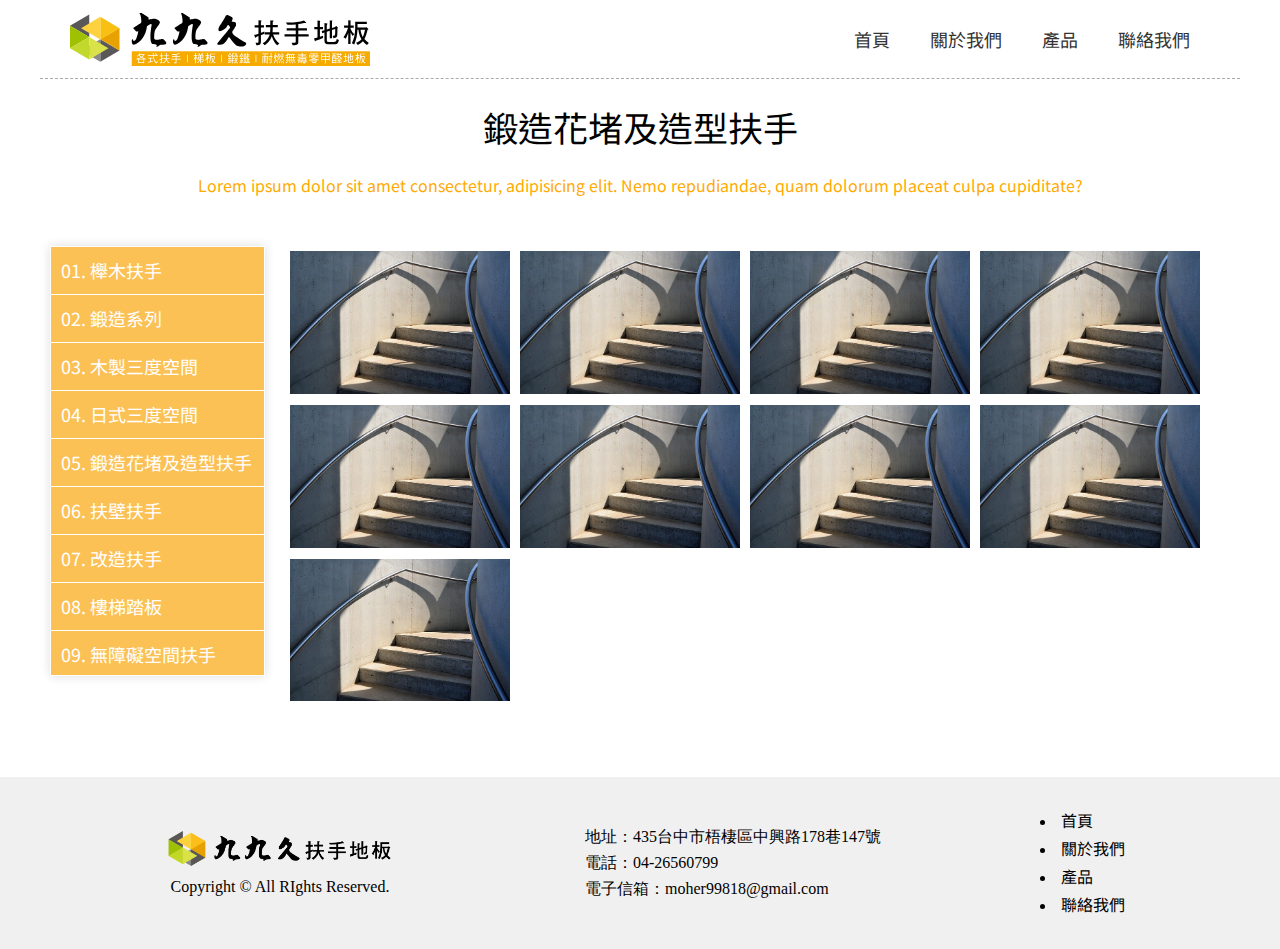
<file: product05.html>
<!DOCTYPE html>
<html lang="en">

<head>
    <meta charset="UTF-8">
    <meta http-equiv="X-UA-Compatible" content="IE=edge">
    <!-- ---------------------------------- -->
    <link rel="shortcut icon" href="images/svg-short icon.svg">
    <meta name="description"
        content="九九久扶手地板為行銷市場三十餘年的公司，秉持著「安全第一」再考慮美觀的行銷理念，專業的設計積極認真的服務態度，近年來更是致力研發抗菌系列產品，讓扶手不再只是一個商品，而是進階到「功能性的質量」，在未來與病毒共存的時代趨勢下，如何提升CP值及兼顧消費者的健康才是一個企業必須去思考的方向。">
    <meta name="keywords" content="九九久扶手地板, 扶手, 梯板, 鍛鐵">
    <meta name="author" content="九九久扶手地板｜扶手｜梯板｜鍛鐵<">
    <meta property="og:title" content="九九久扶手地板 ｜梯板｜鍛鐵｜耐燃無毒零甲醛地板">
    <meta property="og:description"
        content="九九久扶手地板為行銷市場三十餘年的公司，秉持著「安全第一」再考慮美觀的行銷理念，專業的設計積極認真的服務態度，近年來更是致力研發抗菌系列產品，讓扶手不再只是一個商品，而是進階到「功能性的質量」，在未來與病毒共存的時代趨勢下，如何提升CP值及兼顧消費者的健康才是一個企業必須去思考的方向。">
    <meta property="og:type" content="website">
    <!-- <meta property="og:url" content="" > 網站的網址 -->
    <meta property="og:image" content="images/og-img.jpg">
    <!-- ---------------------------------- -->
    <meta name="viewport" content="width=device-width, initial-scale=1.0">
    <title>鍛造花堵及造型扶手</title>
    <style>
        @import url('https://fonts.googleapis.com/css2?family=Noto+Sans+TC:wght@100;300;400;500;700;900&display=swap');
    </style>
    <link rel="stylesheet" href="css/lightbox.css">
    <link rel="stylesheet" href="css/swiper-bundle.css">
    <link rel="stylesheet" href="css/style.css">
</head>

<body>
    <div class="container">
        <!-- -----------header↓-------------------------- -->
        <header>
            <h1><a href="index.html">九九久扶手地板</a></h1>
            <ul class="menu">
                <li><a href="index.html">首頁</a></li>
                <li><a href="about.html">關於我們</a></li>
                <li><a href="product01.html">產品</a></li>
                <li><a href="contact.html">聯絡我們</a></li>
            </ul>
        </header>
        <div class="product-title">
            <h2>鍛造花堵及造型扶手</h2>
        <p>Lorem ipsum dolor sit amet consectetur, adipisicing elit. Nemo repudiandae, quam dolorum placeat culpa cupiditate?</p>
        </div>
        <!-- -----------.product-page↓------------------------ -->
        <div class="product-page">
            <!-- -----------.side-menu↓------------------------ -->
            <ul class="side-menu">
                <li><a href="product01.html">01. 櫸木扶手</a></li>
                <li><a href="product02.html">02. 鍛造系列</a></li>
                <li><a href="product03.html">03. 木製三度空間</a></li>
                <li><a href="product04.html">04. 日式三度空間</a></li>
                <li><a href="product05.html">05. 鍛造花堵及造型扶手</a></li>
                <li><a href="product06.html">06. 扶壁扶手</a></li>
                <li><a href="product07.html">07. 改造扶手</a></li>
                <li><a href="product08.html">08. 樓梯踏板</a></li>
                <li><a href="product09.html">09. 無障礙空間扶手</a></li>
            </ul>

            <!-- -----------.mobile-menu↓------------------------ -->
            <form action=""  class="mobile-menu">
                <select onchange="javascript:location.href=this.value;">
                    <option value="product01.html">01. 櫸木扶手</option>
                    <option value="product02.html">02. 鍛造系列</option>
                    <option value="product03.html">03. 木製三度空間</option>
                    <option value="product04.html">04. 日式三度空間</option>
                    <option value="product05.html" selected="selected">05. 鍛造花堵及造型扶手</option>
                    <option value="product06.html">06. 扶壁扶手</option>
                    <option value="product07.html">07. 改造扶手</option>
                    <option value="product08.html">08. 樓梯踏板</option>
                    <option value="product09.html">09. 無障礙空間扶手</option>
                  </select>
            </form>
            <!-- -----------.product-img↓------------------------ -->
            <div class="product-img">
                <a href="images/demo pic01.jpg" data-lightbox="roadtrip">
                    <img src="images/demo pic01.jpg" alt="">
                </a>
                <a href="images/demo pic01.jpg" data-lightbox="roadtrip">
                    <img src="images/demo pic01.jpg" alt="">
                </a>
                <a href="images/demo pic01.jpg" data-lightbox="roadtrip">
                    <img src="images/demo pic01.jpg" alt="">
                </a>
                <a href="images/demo pic01.jpg" data-lightbox="roadtrip">
                    <img src="images/demo pic01.jpg" alt="">
                </a>
                <a href="images/demo pic01.jpg" data-lightbox="roadtrip">
                    <img src="images/demo pic01.jpg" alt="">
                </a>
                <a href="images/demo pic01.jpg" data-lightbox="roadtrip">
                    <img src="images/demo pic01.jpg" alt="">
                </a>
                <a href="images/demo pic01.jpg" data-lightbox="roadtrip">
                    <img src="images/demo pic01.jpg" alt="">
                </a>
                <a href="images/demo pic01.jpg" data-lightbox="roadtrip">
                    <img src="images/demo pic01.jpg" alt="">
                </a>
                <a href="images/demo pic01.jpg" data-lightbox="roadtrip">
                    <img src="images/demo pic01.jpg" alt="">
                </a>
            </div>
        </div>
        <!-- ----------------------------------- -->
    </div>
    <!-- -----------.footer↓------------------------ -->
    <div class="footer">
        <!-- <p>&copy 2022 九九久扶手地板</p> -->
        <div class="wrap">
            <ul>
                <li><a href="index.html"><img src="images/footer-logo.png" alt=""></a></li>
                <li>Copyright © All RIghts Reserved.</li>
            </ul>
            <ul>
                <li>地址：435台中市梧棲區中興路178巷147號</li>
                <li>電話：04-26560799</li>
                <li>電子信箱：moher99818@gmail.com</li>
            </ul>
            <ul>
                <li><a href="index.html">首頁</a></li>
                <li><a href="about.html">關於我們</a></li>
                <li><a href="product01.html">產品</a></li>
                <li><a href="contact.html">聯絡我們</a></li>
            </ul>
        </div>

    </div>

    <!-- -----------js↓------------------------ -->
    <script src="js/jquery-3.6.0.min.js"></script>
    <script src="js/lightbox.min.js"></script>
    <script src="js/swiper-bundle.min.js"></script>
    <script src="js/all.js"></script>
</body>

</html>
</file>
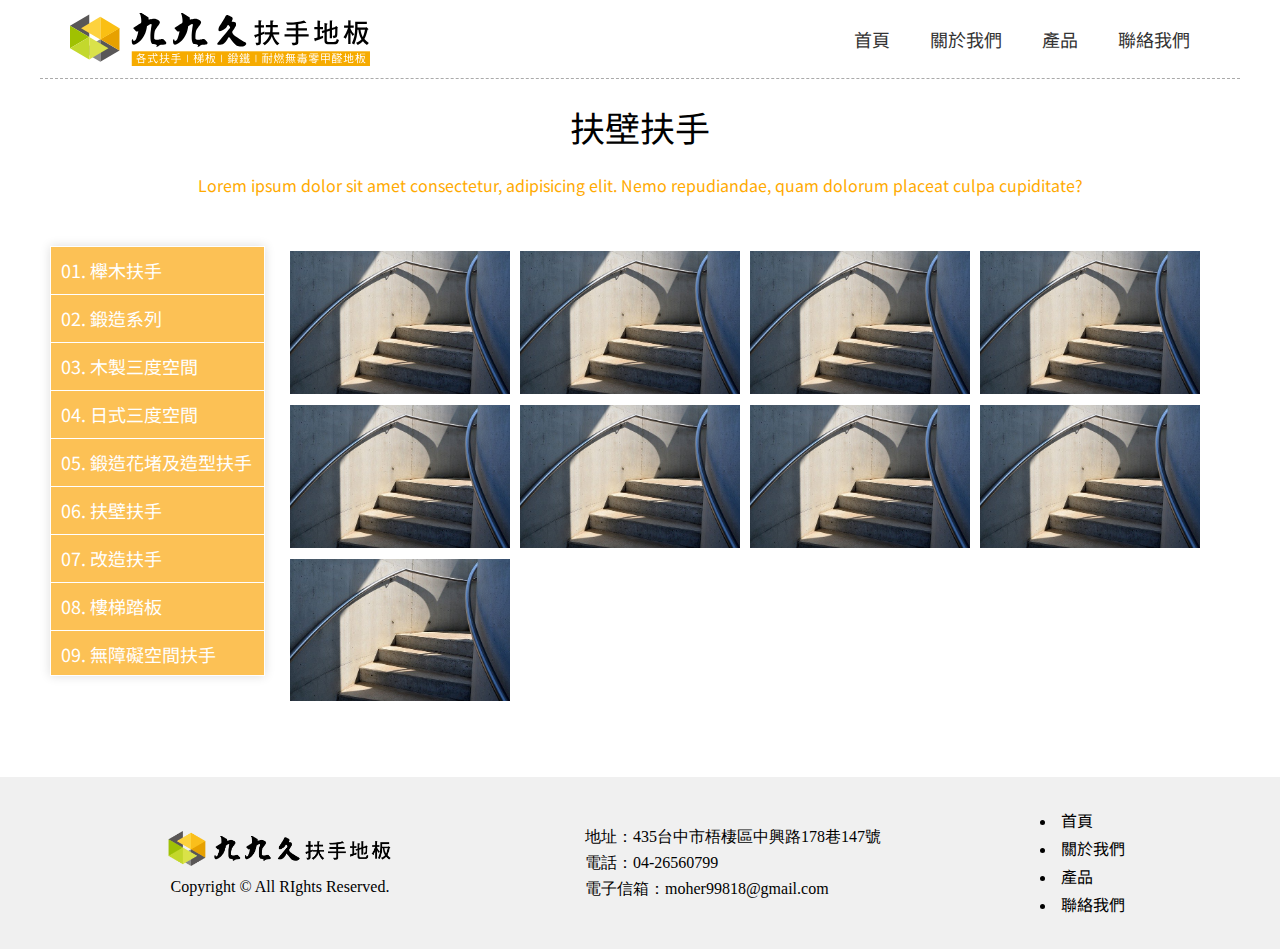
<file: product06.html>
<!DOCTYPE html>
<html lang="en">

<head>
    <meta charset="UTF-8">
    <meta http-equiv="X-UA-Compatible" content="IE=edge">
    <!-- ---------------------------------- -->
    <link rel="shortcut icon" href="images/svg-short icon.svg">
    <meta name="description"
        content="九九久扶手地板為行銷市場三十餘年的公司，秉持著「安全第一」再考慮美觀的行銷理念，專業的設計積極認真的服務態度，近年來更是致力研發抗菌系列產品，讓扶手不再只是一個商品，而是進階到「功能性的質量」，在未來與病毒共存的時代趨勢下，如何提升CP值及兼顧消費者的健康才是一個企業必須去思考的方向。">
    <meta name="keywords" content="九九久扶手地板, 扶手, 梯板, 鍛鐵">
    <meta name="author" content="九九久扶手地板｜扶手｜梯板｜鍛鐵<">
    <meta property="og:title" content="九九久扶手地板 ｜梯板｜鍛鐵｜耐燃無毒零甲醛地板">
    <meta property="og:description"
        content="九九久扶手地板為行銷市場三十餘年的公司，秉持著「安全第一」再考慮美觀的行銷理念，專業的設計積極認真的服務態度，近年來更是致力研發抗菌系列產品，讓扶手不再只是一個商品，而是進階到「功能性的質量」，在未來與病毒共存的時代趨勢下，如何提升CP值及兼顧消費者的健康才是一個企業必須去思考的方向。">
    <meta property="og:type" content="website">
    <!-- <meta property="og:url" content="" > 網站的網址 -->
    <meta property="og:image" content="images/og-img.jpg">
    <!-- ---------------------------------- -->
    <meta name="viewport" content="width=device-width, initial-scale=1.0">
    <title>扶壁扶手</title>
    <style>
        @import url('https://fonts.googleapis.com/css2?family=Noto+Sans+TC:wght@100;300;400;500;700;900&display=swap');
    </style>
    <link rel="stylesheet" href="css/lightbox.css">
    <link rel="stylesheet" href="css/swiper-bundle.css">
    <link rel="stylesheet" href="css/style.css">
</head>

<body>
    <div class="container">
        <!-- -----------header↓-------------------------- -->
        <header>
            <h1><a href="index.html">九九久扶手地板</a></h1>
            <ul class="menu">
                <li><a href="index.html">首頁</a></li>
                <li><a href="about.html">關於我們</a></li>
                <li><a href="product01.html">產品</a></li>
                <li><a href="contact.html">聯絡我們</a></li>
            </ul>
        </header>
        <div class="product-title">
            <h2>扶壁扶手</h2>
        <p>Lorem ipsum dolor sit amet consectetur, adipisicing elit. Nemo repudiandae, quam dolorum placeat culpa cupiditate?</p>
        </div>
        <!-- -----------.product-page↓------------------------ -->
        <div class="product-page">
            <!-- -----------.side-menu↓------------------------ -->
            <ul class="side-menu">
                <li><a href="product01.html">01. 櫸木扶手</a></li>
                <li><a href="product02.html">02. 鍛造系列</a></li>
                <li><a href="product03.html">03. 木製三度空間</a></li>
                <li><a href="product04.html">04. 日式三度空間</a></li>
                <li><a href="product05.html">05. 鍛造花堵及造型扶手</a></li>
                <li><a href="product06.html">06. 扶壁扶手</a></li>
                <li><a href="product07.html">07. 改造扶手</a></li>
                <li><a href="product08.html">08. 樓梯踏板</a></li>
                <li><a href="product09.html">09. 無障礙空間扶手</a></li>
            </ul>

            <!-- -----------.mobile-menu↓------------------------ -->
            <form action=""  class="mobile-menu">
                <select onchange="javascript:location.href=this.value;">
                    <option value="product01.html">01. 櫸木扶手</option>
                    <option value="product02.html">02. 鍛造系列</option>
                    <option value="product03.html">03. 木製三度空間</option>
                    <option value="product04.html">04. 日式三度空間</option>
                    <option value="product05.html">05. 鍛造花堵及造型扶手</option>
                    <option value="product06.html" selected="selected">06. 扶壁扶手</option>
                    <option value="product07.html">07. 改造扶手</option>
                    <option value="product08.html">08. 樓梯踏板</option>
                    <option value="product09.html">09. 無障礙空間扶手</option>
                  </select>
            </form>
            <!-- -----------.product-img↓------------------------ -->
            <div class="product-img">
                <a href="images/demo pic01.jpg" data-lightbox="roadtrip">
                    <img src="images/demo pic01.jpg" alt="">
                </a>
                <a href="images/demo pic01.jpg" data-lightbox="roadtrip">
                    <img src="images/demo pic01.jpg" alt="">
                </a>
                <a href="images/demo pic01.jpg" data-lightbox="roadtrip">
                    <img src="images/demo pic01.jpg" alt="">
                </a>
                <a href="images/demo pic01.jpg" data-lightbox="roadtrip">
                    <img src="images/demo pic01.jpg" alt="">
                </a>
                <a href="images/demo pic01.jpg" data-lightbox="roadtrip">
                    <img src="images/demo pic01.jpg" alt="">
                </a>
                <a href="images/demo pic01.jpg" data-lightbox="roadtrip">
                    <img src="images/demo pic01.jpg" alt="">
                </a>
                <a href="images/demo pic01.jpg" data-lightbox="roadtrip">
                    <img src="images/demo pic01.jpg" alt="">
                </a>
                <a href="images/demo pic01.jpg" data-lightbox="roadtrip">
                    <img src="images/demo pic01.jpg" alt="">
                </a>
                <a href="images/demo pic01.jpg" data-lightbox="roadtrip">
                    <img src="images/demo pic01.jpg" alt="">
                </a>
            </div>
        </div>
        <!-- ----------------------------------- -->
    </div>
    <!-- -----------.footer↓------------------------ -->
    <div class="footer">
        <!-- <p>&copy 2022 九九久扶手地板</p> -->
        <div class="wrap">
            <ul>
                <li><a href="index.html"><img src="images/footer-logo.png" alt=""></a></li>
                <li>Copyright © All RIghts Reserved.</li>
            </ul>
            <ul>
                <li>地址：435台中市梧棲區中興路178巷147號</li>
                <li>電話：04-26560799</li>
                <li>電子信箱：moher99818@gmail.com</li>
            </ul>
            <ul>
                <li><a href="index.html">首頁</a></li>
                <li><a href="about.html">關於我們</a></li>
                <li><a href="product01.html">產品</a></li>
                <li><a href="contact.html">聯絡我們</a></li>
            </ul>
        </div>

    </div>

    <!-- -----------js↓------------------------ -->
    <script src="js/jquery-3.6.0.min.js"></script>
    <script src="js/lightbox.min.js"></script>
    <script src="js/swiper-bundle.min.js"></script>
    <script src="js/all.js"></script>
</body>

</html>
</file>
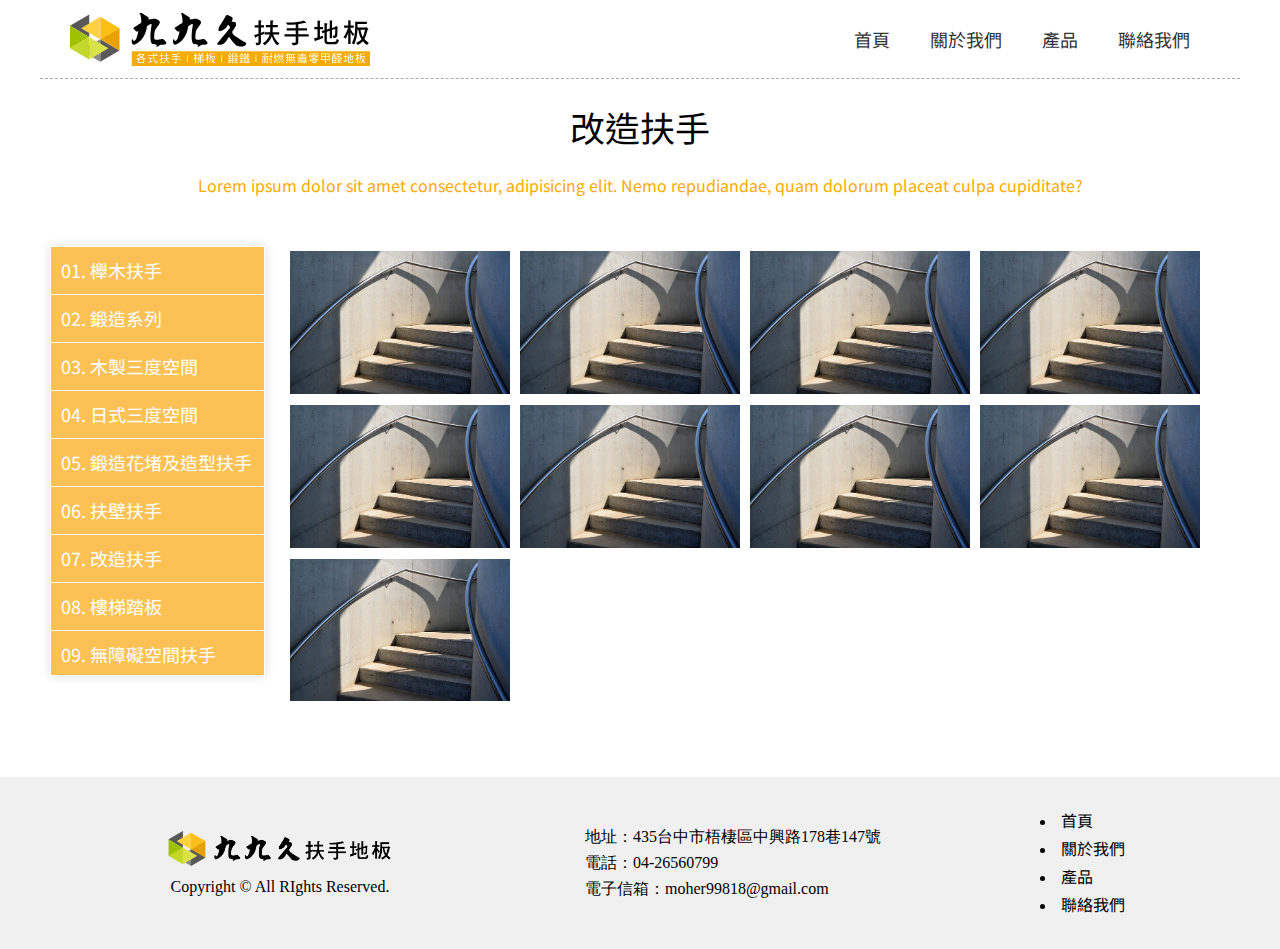
<file: product07.html>
<!DOCTYPE html>
<html lang="en">

<head>
    <meta charset="UTF-8">
    <meta http-equiv="X-UA-Compatible" content="IE=edge">
    <!-- ---------------------------------- -->
    <link rel="shortcut icon" href="images/svg-short icon.svg">
    <meta name="description"
        content="九九久扶手地板為行銷市場三十餘年的公司，秉持著「安全第一」再考慮美觀的行銷理念，專業的設計積極認真的服務態度，近年來更是致力研發抗菌系列產品，讓扶手不再只是一個商品，而是進階到「功能性的質量」，在未來與病毒共存的時代趨勢下，如何提升CP值及兼顧消費者的健康才是一個企業必須去思考的方向。">
    <meta name="keywords" content="九九久扶手地板, 扶手, 梯板, 鍛鐵">
    <meta name="author" content="九九久扶手地板｜扶手｜梯板｜鍛鐵<">
    <meta property="og:title" content="九九久扶手地板 ｜梯板｜鍛鐵｜耐燃無毒零甲醛地板">
    <meta property="og:description"
        content="九九久扶手地板為行銷市場三十餘年的公司，秉持著「安全第一」再考慮美觀的行銷理念，專業的設計積極認真的服務態度，近年來更是致力研發抗菌系列產品，讓扶手不再只是一個商品，而是進階到「功能性的質量」，在未來與病毒共存的時代趨勢下，如何提升CP值及兼顧消費者的健康才是一個企業必須去思考的方向。">
    <meta property="og:type" content="website">
    <!-- <meta property="og:url" content="" > 網站的網址 -->
    <meta property="og:image" content="images/og-img.jpg">
    <!-- ---------------------------------- -->
    <meta name="viewport" content="width=device-width, initial-scale=1.0">
    <title>改造扶手</title>
    <style>
        @import url('https://fonts.googleapis.com/css2?family=Noto+Sans+TC:wght@100;300;400;500;700;900&display=swap');
    </style>
    <link rel="stylesheet" href="css/lightbox.css">
    <link rel="stylesheet" href="css/swiper-bundle.css">
    <link rel="stylesheet" href="css/style.css">
</head>

<body>
    <div class="container">
        <!-- -----------header↓-------------------------- -->
        <header>
            <h1><a href="index.html">九九久扶手地板</a></h1>
            <ul class="menu">
                <li><a href="index.html">首頁</a></li>
                <li><a href="about.html">關於我們</a></li>
                <li><a href="product01.html">產品</a></li>
                <li><a href="contact.html">聯絡我們</a></li>
            </ul>
        </header>
        <div class="product-title">
            <h2>改造扶手</h2>
        <p>Lorem ipsum dolor sit amet consectetur, adipisicing elit. Nemo repudiandae, quam dolorum placeat culpa cupiditate?</p>
        </div>
        <!-- -----------.product-page↓------------------------ -->
        <div class="product-page">
            <!-- -----------.side-menu↓------------------------ -->
            <ul class="side-menu">
                <li><a href="product01.html">01. 櫸木扶手</a></li>
                <li><a href="product02.html">02. 鍛造系列</a></li>
                <li><a href="product03.html">03. 木製三度空間</a></li>
                <li><a href="product04.html">04. 日式三度空間</a></li>
                <li><a href="product05.html">05. 鍛造花堵及造型扶手</a></li>
                <li><a href="product06.html">06. 扶壁扶手</a></li>
                <li><a href="product07.html">07. 改造扶手</a></li>
                <li><a href="product08.html">08. 樓梯踏板</a></li>
                <li><a href="product09.html">09. 無障礙空間扶手</a></li>
            </ul>

            <!-- -----------.mobile-menu↓------------------------ -->
            <form action=""  class="mobile-menu">
                <select onchange="javascript:location.href=this.value;">
                    <option value="product01.html">01. 櫸木扶手</option>
                    <option value="product02.html">02. 鍛造系列</option>
                    <option value="product03.html">03. 木製三度空間</option>
                    <option value="product04.html">04. 日式三度空間</option>
                    <option value="product05.html">05. 鍛造花堵及造型扶手</option>
                    <option value="product06.html">06. 扶壁扶手</option>
                    <option value="product07.html" selected="selected">07. 改造扶手</option>
                    <option value="product08.html">08. 樓梯踏板</option>
                    <option value="product09.html">09. 無障礙空間扶手</option>
                  </select>
            </form>
            <!-- -----------.product-img↓------------------------ -->
            <div class="product-img">
                <a href="images/demo pic01.jpg" data-lightbox="roadtrip">
                    <img src="images/demo pic01.jpg" alt="">
                </a>
                <a href="images/demo pic01.jpg" data-lightbox="roadtrip">
                    <img src="images/demo pic01.jpg" alt="">
                </a>
                <a href="images/demo pic01.jpg" data-lightbox="roadtrip">
                    <img src="images/demo pic01.jpg" alt="">
                </a>
                <a href="images/demo pic01.jpg" data-lightbox="roadtrip">
                    <img src="images/demo pic01.jpg" alt="">
                </a>
                <a href="images/demo pic01.jpg" data-lightbox="roadtrip">
                    <img src="images/demo pic01.jpg" alt="">
                </a>
                <a href="images/demo pic01.jpg" data-lightbox="roadtrip">
                    <img src="images/demo pic01.jpg" alt="">
                </a>
                <a href="images/demo pic01.jpg" data-lightbox="roadtrip">
                    <img src="images/demo pic01.jpg" alt="">
                </a>
                <a href="images/demo pic01.jpg" data-lightbox="roadtrip">
                    <img src="images/demo pic01.jpg" alt="">
                </a>
                <a href="images/demo pic01.jpg" data-lightbox="roadtrip">
                    <img src="images/demo pic01.jpg" alt="">
                </a>
            </div>
        </div>
        <!-- ----------------------------------- -->
    </div>
    <!-- -----------.footer↓------------------------ -->
    <div class="footer">
        <!-- <p>&copy 2022 九九久扶手地板</p> -->
        <div class="wrap">
            <ul>
                <li><a href="index.html"><img src="images/footer-logo.png" alt=""></a></li>
                <li>Copyright © All RIghts Reserved.</li>
            </ul>
            <ul>
                <li>地址：435台中市梧棲區中興路178巷147號</li>
                <li>電話：04-26560799</li>
                <li>電子信箱：moher99818@gmail.com</li>
            </ul>
            <ul>
                <li><a href="index.html">首頁</a></li>
                <li><a href="about.html">關於我們</a></li>
                <li><a href="product01.html">產品</a></li>
                <li><a href="contact.html">聯絡我們</a></li>
            </ul>
        </div>

    </div>

    <!-- -----------js↓------------------------ -->
    <script src="js/jquery-3.6.0.min.js"></script>
    <script src="js/lightbox.min.js"></script>
    <script src="js/swiper-bundle.min.js"></script>
    <script src="js/all.js"></script>
</body>

</html>
</file>
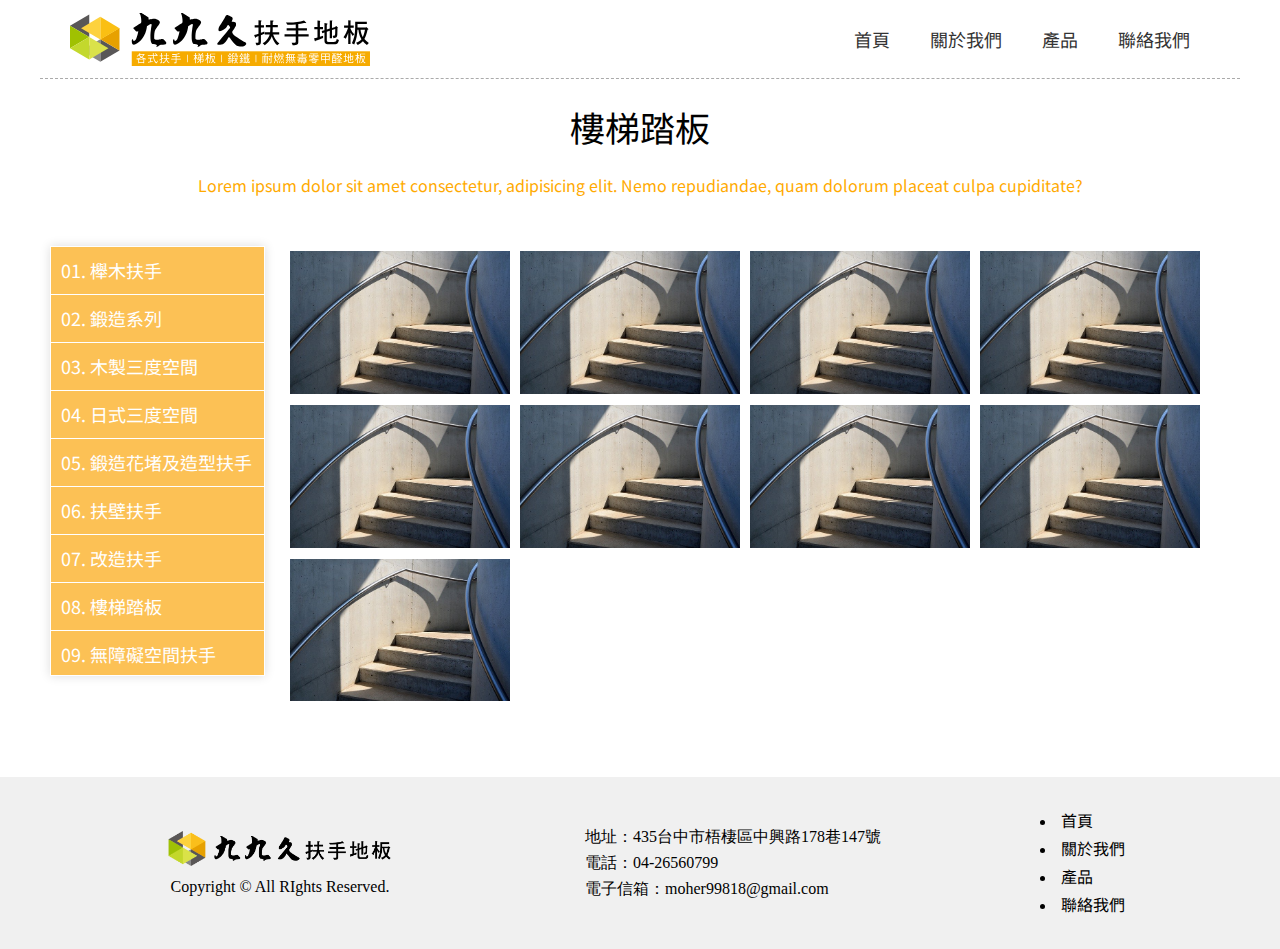
<file: product08.html>
<!DOCTYPE html>
<html lang="en">

<head>
    <meta charset="UTF-8">
    <meta http-equiv="X-UA-Compatible" content="IE=edge">
    <!-- ---------------------------------- -->
    <link rel="shortcut icon" href="images/svg-short icon.svg">
    <meta name="description"
        content="九九久扶手地板為行銷市場三十餘年的公司，秉持著「安全第一」再考慮美觀的行銷理念，專業的設計積極認真的服務態度，近年來更是致力研發抗菌系列產品，讓扶手不再只是一個商品，而是進階到「功能性的質量」，在未來與病毒共存的時代趨勢下，如何提升CP值及兼顧消費者的健康才是一個企業必須去思考的方向。">
    <meta name="keywords" content="九九久扶手地板, 扶手, 梯板, 鍛鐵">
    <meta name="author" content="九九久扶手地板｜扶手｜梯板｜鍛鐵<">
    <meta property="og:title" content="九九久扶手地板 ｜梯板｜鍛鐵｜耐燃無毒零甲醛地板">
    <meta property="og:description"
        content="九九久扶手地板為行銷市場三十餘年的公司，秉持著「安全第一」再考慮美觀的行銷理念，專業的設計積極認真的服務態度，近年來更是致力研發抗菌系列產品，讓扶手不再只是一個商品，而是進階到「功能性的質量」，在未來與病毒共存的時代趨勢下，如何提升CP值及兼顧消費者的健康才是一個企業必須去思考的方向。">
    <meta property="og:type" content="website">
    <!-- <meta property="og:url" content="" > 網站的網址 -->
    <meta property="og:image" content="images/og-img.jpg">
    <!-- ---------------------------------- -->
    <meta name="viewport" content="width=device-width, initial-scale=1.0">
    <title>樓梯踏板</title>
    <style>
        @import url('https://fonts.googleapis.com/css2?family=Noto+Sans+TC:wght@100;300;400;500;700;900&display=swap');
    </style>
    <link rel="stylesheet" href="css/lightbox.css">
    <link rel="stylesheet" href="css/swiper-bundle.css">
    <link rel="stylesheet" href="css/style.css">
</head>

<body>
    <div class="container">
        <!-- -----------header↓-------------------------- -->
        <header>
            <h1><a href="index.html">九九久扶手地板</a></h1>
            <ul class="menu">
                <li><a href="index.html">首頁</a></li>
                <li><a href="about.html">關於我們</a></li>
                <li><a href="product01.html">產品</a></li>
                <li><a href="contact.html">聯絡我們</a></li>
            </ul>
        </header>
        <div class="product-title">
            <h2>樓梯踏板</h2>
        <p>Lorem ipsum dolor sit amet consectetur, adipisicing elit. Nemo repudiandae, quam dolorum placeat culpa cupiditate?</p>
        </div>
        <!-- -----------.product-page↓------------------------ -->
        <div class="product-page">
            <!-- -----------.side-menu↓------------------------ -->
            <ul class="side-menu">
                <li><a href="product01.html">01. 櫸木扶手</a></li>
                <li><a href="product02.html">02. 鍛造系列</a></li>
                <li><a href="product03.html">03. 木製三度空間</a></li>
                <li><a href="product04.html">04. 日式三度空間</a></li>
                <li><a href="product05.html">05. 鍛造花堵及造型扶手</a></li>
                <li><a href="product06.html">06. 扶壁扶手</a></li>
                <li><a href="product07.html">07. 改造扶手</a></li>
                <li><a href="product08.html">08. 樓梯踏板</a></li>
                <li><a href="product09.html">09. 無障礙空間扶手</a></li>
            </ul>

            <!-- -----------.mobile-menu↓------------------------ -->
            <form action=""  class="mobile-menu">
                <select onchange="javascript:location.href=this.value;">
                    <option value="product01.html">01. 櫸木扶手</option>
                    <option value="product02.html">02. 鍛造系列</option>
                    <option value="product03.html">03. 木製三度空間</option>
                    <option value="product04.html">04. 日式三度空間</option>
                    <option value="product05.html">05. 鍛造花堵及造型扶手</option>
                    <option value="product06.html">06. 扶壁扶手</option>
                    <option value="product07.html">07. 改造扶手</option>
                    <option value="product08.html" selected="selected">08. 樓梯踏板</option>
                    <option value="product09.html">09. 無障礙空間扶手</option>
                  </select>
            </form>
            <!-- -----------.product-img↓------------------------ -->
            <div class="product-img">
                <a href="images/demo pic01.jpg" data-lightbox="roadtrip">
                    <img src="images/demo pic01.jpg" alt="">
                </a>
                <a href="images/demo pic01.jpg" data-lightbox="roadtrip">
                    <img src="images/demo pic01.jpg" alt="">
                </a>
                <a href="images/demo pic01.jpg" data-lightbox="roadtrip">
                    <img src="images/demo pic01.jpg" alt="">
                </a>
                <a href="images/demo pic01.jpg" data-lightbox="roadtrip">
                    <img src="images/demo pic01.jpg" alt="">
                </a>
                <a href="images/demo pic01.jpg" data-lightbox="roadtrip">
                    <img src="images/demo pic01.jpg" alt="">
                </a>
                <a href="images/demo pic01.jpg" data-lightbox="roadtrip">
                    <img src="images/demo pic01.jpg" alt="">
                </a>
                <a href="images/demo pic01.jpg" data-lightbox="roadtrip">
                    <img src="images/demo pic01.jpg" alt="">
                </a>
                <a href="images/demo pic01.jpg" data-lightbox="roadtrip">
                    <img src="images/demo pic01.jpg" alt="">
                </a>
                <a href="images/demo pic01.jpg" data-lightbox="roadtrip">
                    <img src="images/demo pic01.jpg" alt="">
                </a>
            </div>
        </div>
        <!-- ----------------------------------- -->
    </div>
    <!-- -----------.footer↓------------------------ -->
    <div class="footer">
        <!-- <p>&copy 2022 九九久扶手地板</p> -->
        <div class="wrap">
            <ul>
                <li><a href="index.html"><img src="images/footer-logo.png" alt=""></a></li>
                <li>Copyright © All RIghts Reserved.</li>
            </ul>
            <ul>
                <li>地址：435台中市梧棲區中興路178巷147號</li>
                <li>電話：04-26560799</li>
                <li>電子信箱：moher99818@gmail.com</li>
            </ul>
            <ul>
                <li><a href="index.html">首頁</a></li>
                <li><a href="about.html">關於我們</a></li>
                <li><a href="product01.html">產品</a></li>
                <li><a href="contact.html">聯絡我們</a></li>
            </ul>
        </div>

    </div>

    <!-- -----------js↓------------------------ -->
    <script src="js/jquery-3.6.0.min.js"></script>
    <script src="js/lightbox.min.js"></script>
    <script src="js/swiper-bundle.min.js"></script>
    <script src="js/all.js"></script>
</body>

</html>
</file>
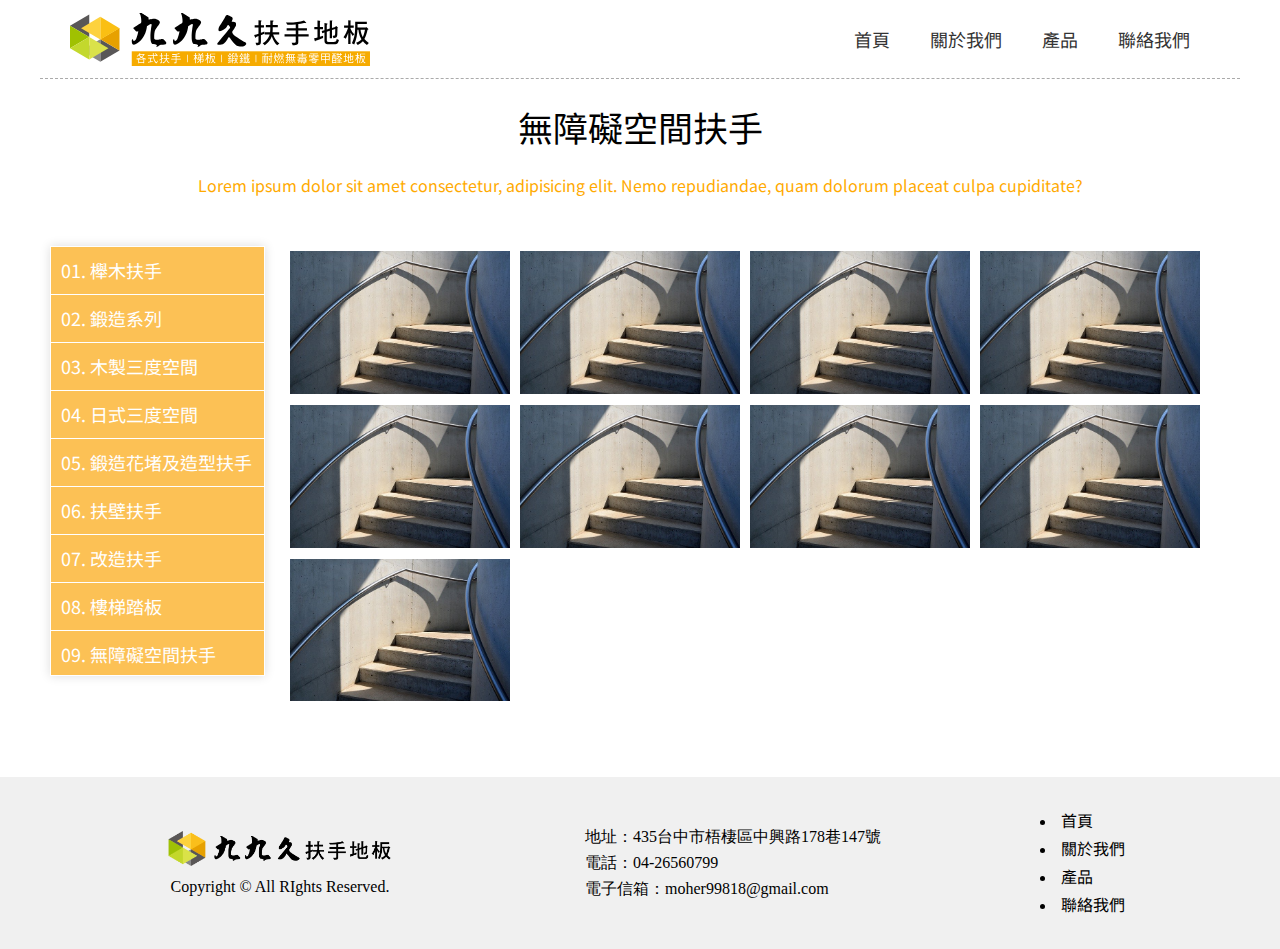
<file: product09.html>
<!DOCTYPE html>
<html lang="en">

<head>
    <meta charset="UTF-8">
    <meta http-equiv="X-UA-Compatible" content="IE=edge">
    <!-- ---------------------------------- -->
    <link rel="shortcut icon" href="images/svg-short icon.svg">
    <meta name="description"
        content="九九久扶手地板為行銷市場三十餘年的公司，秉持著「安全第一」再考慮美觀的行銷理念，專業的設計積極認真的服務態度，近年來更是致力研發抗菌系列產品，讓扶手不再只是一個商品，而是進階到「功能性的質量」，在未來與病毒共存的時代趨勢下，如何提升CP值及兼顧消費者的健康才是一個企業必須去思考的方向。">
    <meta name="keywords" content="九九久扶手地板, 扶手, 梯板, 鍛鐵">
    <meta name="author" content="九九久扶手地板｜扶手｜梯板｜鍛鐵<">
    <meta property="og:title" content="九九久扶手地板 ｜梯板｜鍛鐵｜耐燃無毒零甲醛地板">
    <meta property="og:description"
        content="九九久扶手地板為行銷市場三十餘年的公司，秉持著「安全第一」再考慮美觀的行銷理念，專業的設計積極認真的服務態度，近年來更是致力研發抗菌系列產品，讓扶手不再只是一個商品，而是進階到「功能性的質量」，在未來與病毒共存的時代趨勢下，如何提升CP值及兼顧消費者的健康才是一個企業必須去思考的方向。">
    <meta property="og:type" content="website">
    <!-- <meta property="og:url" content="" > 網站的網址 -->
    <meta property="og:image" content="images/og-img.jpg">
    <!-- ---------------------------------- -->
    <meta name="viewport" content="width=device-width, initial-scale=1.0">
    <title>無障礙空間扶手</title>
    <style>
        @import url('https://fonts.googleapis.com/css2?family=Noto+Sans+TC:wght@100;300;400;500;700;900&display=swap');
    </style>
    <link rel="stylesheet" href="css/lightbox.css">
    <link rel="stylesheet" href="css/swiper-bundle.css">
    <link rel="stylesheet" href="css/style.css">
</head>

<body>
    <div class="container">
        <!-- -----------header↓-------------------------- -->
        <header>
            <h1><a href="index.html">九九久扶手地板</a></h1>
            <ul class="menu">
                <li><a href="index.html">首頁</a></li>
                <li><a href="about.html">關於我們</a></li>
                <li><a href="product01.html">產品</a></li>
                <li><a href="contact.html">聯絡我們</a></li>
            </ul>
        </header>
        <div class="product-title">
            <h2>無障礙空間扶手</h2>
        <p>Lorem ipsum dolor sit amet consectetur, adipisicing elit. Nemo repudiandae, quam dolorum placeat culpa cupiditate?</p>
        </div>
        <!-- -----------.product-page↓------------------------ -->
        <div class="product-page">
            <!-- -----------.side-menu↓------------------------ -->
            <ul class="side-menu">
                <li><a href="product01.html">01. 櫸木扶手</a></li>
                <li><a href="product02.html">02. 鍛造系列</a></li>
                <li><a href="product03.html">03. 木製三度空間</a></li>
                <li><a href="product04.html">04. 日式三度空間</a></li>
                <li><a href="product05.html">05. 鍛造花堵及造型扶手</a></li>
                <li><a href="product06.html">06. 扶壁扶手</a></li>
                <li><a href="product07.html">07. 改造扶手</a></li>
                <li><a href="product08.html">08. 樓梯踏板</a></li>
                <li><a href="product09.html">09. 無障礙空間扶手</a></li>
            </ul>

            <!-- -----------.mobile-menu↓------------------------ -->
            <form action=""  class="mobile-menu">
                <select onchange="javascript:location.href=this.value;">
                    <option value="product01.html">01. 櫸木扶手</option>
                    <option value="product02.html">02. 鍛造系列</option>
                    <option value="product03.html">03. 木製三度空間</option>
                    <option value="product04.html">04. 日式三度空間</option>
                    <option value="product05.html">05. 鍛造花堵及造型扶手</option>
                    <option value="product06.html">06. 扶壁扶手</option>
                    <option value="product07.html">07. 改造扶手</option>
                    <option value="product08.html">08. 樓梯踏板</option>
                    <option value="product09.html" selected="selected">09. 無障礙空間扶手</option>
                  </select>
            </form>
            <!-- -----------.product-img↓------------------------ -->
            <div class="product-img">
                <a href="images/demo pic01.jpg" data-lightbox="roadtrip">
                    <img src="images/demo pic01.jpg" alt="">
                </a>
                <a href="images/demo pic01.jpg" data-lightbox="roadtrip">
                    <img src="images/demo pic01.jpg" alt="">
                </a>
                <a href="images/demo pic01.jpg" data-lightbox="roadtrip">
                    <img src="images/demo pic01.jpg" alt="">
                </a>
                <a href="images/demo pic01.jpg" data-lightbox="roadtrip">
                    <img src="images/demo pic01.jpg" alt="">
                </a>
                <a href="images/demo pic01.jpg" data-lightbox="roadtrip">
                    <img src="images/demo pic01.jpg" alt="">
                </a>
                <a href="images/demo pic01.jpg" data-lightbox="roadtrip">
                    <img src="images/demo pic01.jpg" alt="">
                </a>
                <a href="images/demo pic01.jpg" data-lightbox="roadtrip">
                    <img src="images/demo pic01.jpg" alt="">
                </a>
                <a href="images/demo pic01.jpg" data-lightbox="roadtrip">
                    <img src="images/demo pic01.jpg" alt="">
                </a>
                <a href="images/demo pic01.jpg" data-lightbox="roadtrip">
                    <img src="images/demo pic01.jpg" alt="">
                </a>
            </div>
        </div>
        <!-- ----------------------------------- -->
    </div>
    <!-- -----------.footer↓------------------------ -->
    <div class="footer">
        <!-- <p>&copy 2022 九九久扶手地板</p> -->
        <div class="wrap">
            <ul>
                <li><a href="index.html"><img src="images/footer-logo.png" alt=""></a></li>
                <li>Copyright © All RIghts Reserved.</li>
            </ul>
            <ul>
                <li>地址：435台中市梧棲區中興路178巷147號</li>
                <li>電話：04-26560799</li>
                <li>電子信箱：moher99818@gmail.com</li>
            </ul>
            <ul>
                <li><a href="index.html">首頁</a></li>
                <li><a href="about.html">關於我們</a></li>
                <li><a href="product01.html">產品</a></li>
                <li><a href="contact.html">聯絡我們</a></li>
            </ul>
        </div>

    </div>

    <!-- -----------js↓------------------------ -->
    <script src="js/jquery-3.6.0.min.js"></script>
    <script src="js/lightbox.min.js"></script>
    <script src="js/swiper-bundle.min.js"></script>
    <script src="js/all.js"></script>
</body>

</html>
</file>
<file: css/style.css>
/* http://meyerweb.com/eric/tools/css/reset/ 
   v2.0 | 20110126
   License: none (public domain)
*/

html, body, div, span, applet, object, iframe,
h1, h2, h3, h4, h5, h6, p, blockquote, pre,
a, abbr, acronym, address, big, cite, code,
del, dfn, em, img, ins, kbd, q, s, samp,
small, strike, strong, sub, sup, tt, var,
b, u, i, center,
dl, dt, dd, ol, ul, li,
fieldset, form, label, legend,
table, caption, tbody, tfoot, thead, tr, th, td,
article, aside, canvas, details, embed, 
figure, figcaption, footer, header, hgroup, 
menu, nav, output, ruby, section, summary,
time, mark, audio, video {
	margin: 0;
	padding: 0;
	border: 0;
	font-size: 100%;
	font: inherit;
	vertical-align: baseline;
}
/* HTML5 display-role reset for older browsers */
article, aside, details, figcaption, figure, 
footer, header, hgroup, menu, nav, section {
	display: block;
}
body {
	line-height: 1;
}
ol, ul {
	list-style: none;
}
blockquote, q {
	quotes: none;
}
blockquote:before, blockquote:after,
q:before, q:after {
	content: '';
	content: none;
}
table {
	border-collapse: collapse;
	border-spacing: 0;
}
/* ----------css reset end------------------------ */
*{
    box-sizing: border-box;
}
h1, h2, h3, h4, h5, p, span, a{
    font-family: 'Noto Sans TC', sans-serif;
}
/* -----------index.html共用項目 ----------*/
h2{
    font-size: 35px;
    text-align: center;
    margin-bottom: 30px;
    padding-top: 30px;
    border-top: 1px dashed #aaa;
}
/* ------------------------------------------------ */
.container{
    max-width: 1200px;
    margin: 0 auto;
}
/* -------------header----------------------- */
header{
    display: flex;
    justify-content: space-between;
    align-items: center;
}
h1{
    margin-left: 30px;
}
h1 a{
    width:300px;
    height: 53px;
    display: block;
    background-image: url(../images/svg-logo.svg);
    background-repeat: no-repeat;
    background-size: 100%;
    text-indent: 101%;
    white-space: nowrap;
    overflow: hidden;
}
header .menu{
    display: flex;
    position: relative;
    z-index: 3;
    margin-right: 30px;
}
header .menu a{
    display: block;
    text-decoration: none;
    font-size: 18px;
    padding: 30px 20px;
    color: #333;
}
.menu a:hover{
    background: #fb0;
    color: #fff;
}

@media (max-width:820px) {
    .container{
        position: relative;
    }
    header{
        flex-direction: column;
        position: fixed;
        top: 0;
        width: 100%;
        background: #fff;
        border-bottom: none;
        box-shadow: 0 1px 10px #666;
        z-index: 100;
    }
    header h1{
        margin: 10px auto;
        text-align: center;
    }
    header .menu{
        width: 100%;
        margin:0 auto;
        background: #fa0;
        justify-content: center;
    }
    header .menu a{
        color: #fff;
        padding: 10px 15px;
        background: transparent;
    }
    
}
@media (max-width:430px) {
    header h1 a{
        width: 200px;
        height: 38px;
    }
    header .menu{
        justify-content:center;
    }
    header li{
        border-left: 1px solid #fc0;
    }
    header .menu li:nth-child(4){
        border-right: 1px solid #fc0;
    }
    header .menu a{
        padding: 10px;
        font-size: 16px;
    }
    
}
/* -------------.banner----------------------- */

.swiper {
    max-width: 1200px;
    max-height: 600px;
    box-shadow: 0 5px 10px rgba(0, 0, 0, 0.500);
    position: relative;
}
/* ----------------- */
.swiper-title{
    width: 100%;
    position: absolute;
    top: 50%;
    transform: translateY(-50%);
    z-index: 10;
}
.swiper-title h3{
    text-align: center;
    font-size: 55px;
    line-height: 1.2;
    color: #fff;
    font-weight: 500;
    text-shadow: 0 0 30px #333;
    letter-spacing: 3px;
    background: rgba(0, 0, 0, 0.2);
    padding: 10px 0;
}
.swiper-title span{
    font-size: 35px;
    color: #ff0;
    letter-spacing: .3em;
    font-weight: 500;
}
/* ----------------- */
.swiper-pagination span{
    background: #fff;
}
.swiper-button-prev, .swiper-button-next{
    color: #fff;
}
  
.banner img{
    width: 100%;
    vertical-align: bottom;
}
@media (max-width:820px) {
    .banner{
        margin-top: 86px;
        /* width: 100%; */
        /* height: auto; */
    }
    .swiper-title h3{
        font-size: 30px;
        line-height: 1.5;
    }
    .swiper-title span{
        font-size: 25px;
    }
}
@media (max-width:430px) {
    .banner{
        margin-bottom: 20px;
        margin-top: 104px;
    }
    .swiper-title h3{
        font-size: 20px;
        line-height: 1.5;
    }
    .swiper-title span{
        font-size: 16px;
        font-weight: 400;
    }
}
@media (max-width:340px){
    .swiper-title h3{
        display: none;
    }
}
/* -------------.about----------------------- */
.about{
    margin-top: 50px;
}
.about-info{
    max-width: 1000px;
    margin: 0 auto;
    position: relative;
}
.about-text span{
    font-size: 22px;
    color: #fa0;
    letter-spacing: .1em;
    font-weight: bold;
}
.about-info img{
    vertical-align: bottom;
    border-radius: 10px;
}
.about-text{
    position: absolute;
    top: 0;
    width: 50%;
    height: 100%;
    padding: 15px 20px;
    background: rgba(0, 0, 0, 0.8);
    color: #fff;
    border-radius: 10px 0 0 10px;
}
.about-text h2{
    border-top: none;
    border-bottom: 2px solid #ccc;
    padding-bottom: 20px;
    margin: 15px 0;
}
.about-info p{
    font-size: 18px;
    line-height: 1.6;
}
@media (max-width:820px) {
    .about{
        padding: 10px;
    }
    .about-info img{
        width:100%;
    }
    .about-text h2{
        font-size: 25px;
        margin: 5px 0;
    }
    .about-text span{
        font-size: 18px;
    }
    .about-text p{
        font-size: 16px;
    }

}
@media (max-width:430px) {
    .about{
        /* padding: 0; */
        overflow: hidden;
    }
    .about-info{
        overflow: hidden;
        /* max-width: 1000px; */
    }
    .about-info img{
        width: auto;
        height: 350px;
        border-radius:0;
    }
    .about-text{
        border-radius: 0;
        width: 100%;
    }
}
@media (max-width:340px) {
    .about-info img{
        height: 380px;
    }
}
/* -------------.product----------------------- */
.product{
    margin-bottom: 30px;
    padding-bottom: 30px;
    border-bottom: 1px dashed #aaa;
}
.product h2{
    margin-top: 50px;
}
.product-item{
    display: flex;
    flex-direction: column;
    align-items: center;
}
.product ul{
    display: flex;
    flex-wrap: wrap;
    justify-content: center;
}
.product li{
    margin: 10px;
    box-shadow: 2px 2px 10px rgb(170, 170, 170);
    border-radius: 10px;
    overflow: hidden;
    position: relative;
}
.product img{
    width: 380px;
    display: block;
    transition: .5s;
}
.product img:hover{
    transform: scale(110%);
}
.product li h4{
    background: #fa0;
    color: #fff;
    font-weight: bold;
    font-size: 16px;
    padding: 10px;
    position: absolute;
    width: 100%;
    z-index: 3;
    bottom: 0;
}
.productBtn{
    font-size: 18px;
    text-decoration: none;
    /* background: rgb(192, 112, 125); */
    border: 1px solid #fa0;
    color: #f90;
    padding: 15px;
    border-radius: 10px;
    margin-top: 20px;
    transition: .4s;
}
.productBtn:hover{
    background: #fa0;
    color: #fff;
}
@media (max-width:820px) {
    .product li{
        width: 30%;
    }
    .product li img{
        width: 100%;
    }
    .product li h4{
        position: relative;
    }
}
@media (max-width:430px) {
    .product li{
        width: 45%;
    }
}
@media (max-width:400px) {
    .product li{
        width: 87%;
    }
}
/* -------------.middle-banner----------------- */
.middle-banner{
    max-width: 1000px;
    height: 450px;
    margin: 0 auto;
    overflow: hidden;
    /* border: 1px solid #f00; */
    margin-bottom: 30px;
    background:linear-gradient(130deg, rgba(20, 19, 17, 0.685) 50%,transparent 50%) center center/100% 100%,url(../images/middle-banner.jpg);
    background-size: 102%;
    position: relative;
    cursor: pointer;
    transition:.7s;
}
.middle-banner:hover{
    background-size: 100%;
}
.middle-banner h3{
    font-size: 30px;
    color: #fff;
    line-height: 1.5;
    letter-spacing: .5em;
    position: absolute;
    top: 50%;
    transform: translateY(-50%);
    left: 5%;
}
.middle-banner span{
    font-size: 25px;
    font-weight: 500;
    padding: 5px;
}
.middle-banner .c1{
    color: rgb(255, 255, 0);
}
.middle-banner .c2{
    color: rgb(80, 255, 124);
}
.middle-banner .c3{
    color: rgb(117, 216, 255);
}
@media (max-width:820px) {
    .middle-banner{
        height: 300px;
    }
}
@media (max-width:430px) {
    .middle-banner{
        background:url(../images/middle-banner.jpg);
        background-repeat: no-repeat;
        /* background-position: bottom left; */
        background-size: cover;
    }
    .middle-banner:hover{
        background-size: cover;
    }
    .middle-banner h3{
        background: rgba(0,0,0,.4);
        width: 100%;
        left: 0;
        text-align: center;
        font-size: 25px;
    }
    .middle-banner span{
        font-size: 20px;
    }
}
@media (max-width:340px) {
    .middle-banner h3{
        font-size: 20px;
    }
    .middle-banner span{
        font-size: 16px;
    }
}
/* -------------.contact----------------------- */
.contact{
    margin-bottom: 30px;
}
.contact-info{
    display: flex;
    justify-content: center;
    align-items: center;
}
iframe{
    border-radius: 10px;
    margin-right: 20px;
    width: 700px;
    height: 500px;
}
.contact-info .text{
    padding: 10px;
    display: flex;
    flex-direction: column;
}
.contact-info .text h3{
    font-size: 32px;
    margin-bottom: 10px;
}
.contact-info .text p{
    font-size: 20px;
    padding: 5px;
}
.contact a{
    text-decoration: none;
    border: 2px solid #3c5;
    color: #3c5;
    padding: 10px;
    font-size: 20px;
    display: block;
    width: 40%;
    text-align: center;
    letter-spacing: .3em;
    text-indent: .3em;
    border-radius: 8px;
    margin-top: 30px;
    align-self: center;
    transition: .5s;
}
.contact a:hover{
    background: #3c5;
    color: #fff;
}
.contact .card{
    max-width: 1100px;
    margin: 30px auto;
    /* border: 1px solid #f00; */
    display: flex;
    justify-content: center;
}
.contact .card img{
    width: 50%;
    padding: 10px;
}
@media (max-width:820px) {
    .contact-info{
        flex-direction:column-reverse;
    }
    .contact-info .text h3{
        text-align: center;
        color: #fa0;
    }
    .contact-info .text p{
        display: inline-block;
        margin-right: 10px;
    }
    .contact-info .text a{
        margin-bottom: 30px;
    }
    .contact-info iframe{
        margin: 0;
    }
}
@media (max-width:430px) {
    .contact-info .text h3{
        font-size: 25px;
    }
    .contact-info .text p{
        font-size: 18px;
        display: block;
    }
    .contact-info .text a{
        font-size: 16px;
    }
    .contact-info iframe{
        width: 85%;
    }
}
@media (max-width:390px) {
    .contact-info .text{
        padding: 5px;
    }
    .contact-info .text p{
        font-size: 16px;
    }
    .contact-info iframe{
        width: 85%;
    }
}
@media (max-width:340px) {
    .contact-info .text p{
        font-size: 15px;
    }
}
/* -------------.footer----------------------- */
.footer{
    width: 100%;
    background: rgb(240, 240, 240);
    color: #000;
    padding: 20px;
    margin-top: 70px;
}
.footer .wrap{
    max-width: 1000px;
    margin: 0 auto;
    display: flex;
    justify-content: space-between;
    align-items: center;
    text-align: start;
    padding: 10px;
}
.footer li img{
    width:250px;
}
.footer .wrap ul:nth-child(1){
    text-align: center;
}
.footer .wrap ul:nth-child(3){
    list-style:disc;
}
.footer li{
    padding: 5px;
}
.footer li a{
    text-decoration: none;
    color:#000;
}
.footer a:hover{
    color:#888;
}

@media (max-width:820px) {
    .footer{
        margin-top: 30px;
        padding: 10px;
    }
    .footer li img{
        width: 200px;
    }
}
@media (max-width:430px) {
    .footer .wrap{
        justify-content:space-around;
    }
    .footer .wrap ul:nth-child(2){
        display: none;
    }
}
@media (max-width:390px) {
    .footer .wrap ul:nth-child(3){
        display: none;
    }
}
/* --------------.about.html----------------------- */
.about-header{
    border-bottom: 1px solid #ccc;
}
.paper{
    max-width: 1024px;
    margin: 0 auto 30px;
}
.paper h2{
    /* border-top: none; */
    margin-top: 40px;
}
.paper .pic{
    /* border: 1px solid #f00; */
    display: flex;
    flex-wrap: wrap;
    justify-content: center;
}
.paper img{
    padding: 2px;
}
@media (max-width:820px) {
    .about-banner{
        margin-top: 120px;
    }
}
@media (max-width:430px) {
    .about-banner{
        margin-top: 110px;
    }
    .paper h2{
        margin-top: 20px;
    }
    .paper img{
        width: 90%;
        margin-bottom: 5px;
    }
}

/* -------------product-layout.html------------------ */
.product-title{
    text-align: center;
}
.product-title p{
    color: #fa0;
    line-height: 1.4;
}
.product-page{
    display: flex;
    margin-top: 50px;
    /* border: 1px solid #f00; */
}
.side-menu{
    width: 18%;
    height: 430px;
    margin-left: 10px;
    margin-right: 20px;
    border: 1px solid #fff;
    line-height: 1.5;
    /* background: rgb(160, 218, 53); */
    background: rgb(252, 193, 85);
    box-shadow: 0 0 10px #ddd;
}
.side-menu a{
    text-decoration: none;
    display: block;
    padding: 10px;
    color: #fff;
    font-size: 18px;
}
.side-menu a:hover{
    background: #fa0;
}
.side-menu li+li{
    border-top: 1px solid #fff;
}
.mobile-menu{
    display: none;
}
.product-img{
    width: 80%;
    display: flex;
    flex-wrap: wrap;
    /* border: 1px solid #0f0; */
}
.product-img img{
    width: 230px;
    padding: 5px;
}
@media (max-width:1080px) {
    .side-menu {
        height: 460px;
        width: 25%;
    }
}
/* @media (max-width:860px) {
    .side-menu {
        width: 25%;
    }
} */
@media (max-width:820px) {
    .product-title h2{
        margin-top: 100px;
    }
    .side-menu{
        width: 30%;
        height: 430px;
    }
    .product-img img{
        width: 260px;
    }
}
/* ----for ipad mini微調----------- */
@media (max-width:768px) {
    .side-menu{
        height: 460px;
    }
}
/* ---------------------------- */
@media (max-width:430px) {
    .product-title h2{
        margin-bottom: 20px;
    }
    .product-page{
        flex-direction: column;
        margin-top: 20px;
    }
    .side-menu{
        display: none;
    }
    .mobile-menu{
        display: block;
        margin: 0 auto;
        margin-bottom: 10px;
    }
    .mobile-menu select{
        font-size: 20px;
        padding: 10px 12px;
        text-align: center;
        background:#aaa;
        border: none;
        color: #fff;
        border-radius: 10px;
    }
    .product-title{
        margin-top: 80px;
    }
    .product-title p{
        width: 80%;
        margin: 0 auto;
    }
    .product-img{
        width: 94%;
        margin: 0 auto;
    }
    .product-img img{
        width: 100%;
    }
}
/* -------------contact.html----------------------- */
.contact-us{
    background: url(../images/contact-banner.jpg);
    background-size: 100%;
    background-repeat: no-repeat;
    border-top: none;
    padding: 80px;
    color: #fff;
    text-shadow: 0 0 40px #333;
}
.contact .card{
    display: flex;
    justify-content: center;
}
@media (max-width:820px) {
    .contact-us{
        margin-top: 110px;
    }
}
@media (max-width:430px) {
    .contact-us{
        margin-top: 106px;
        padding: 20px 0;
        font-size: 30px;
        margin-bottom: 10px;
    }
    .contact .card{
        flex-direction: column;
        align-items: center;
    }
    .contact .card img{
        width: 90%;
    }
}
</file>
